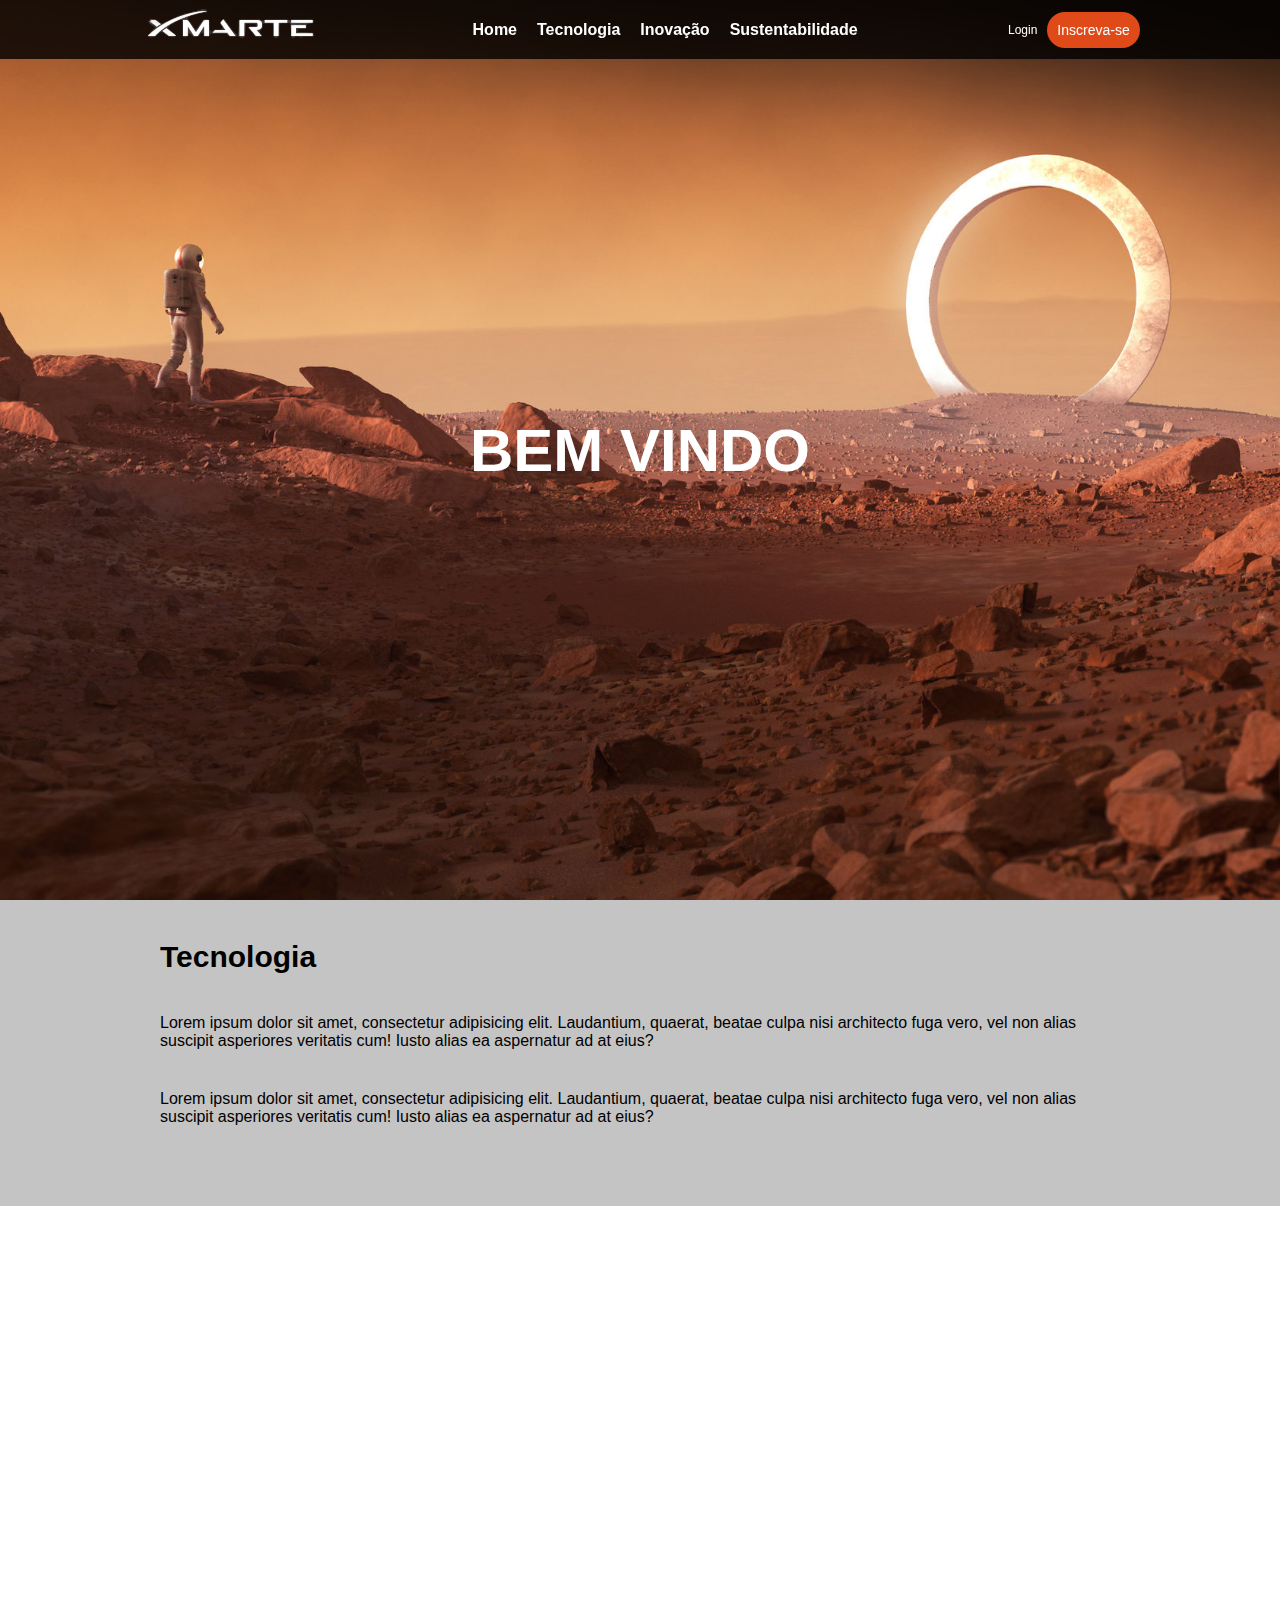
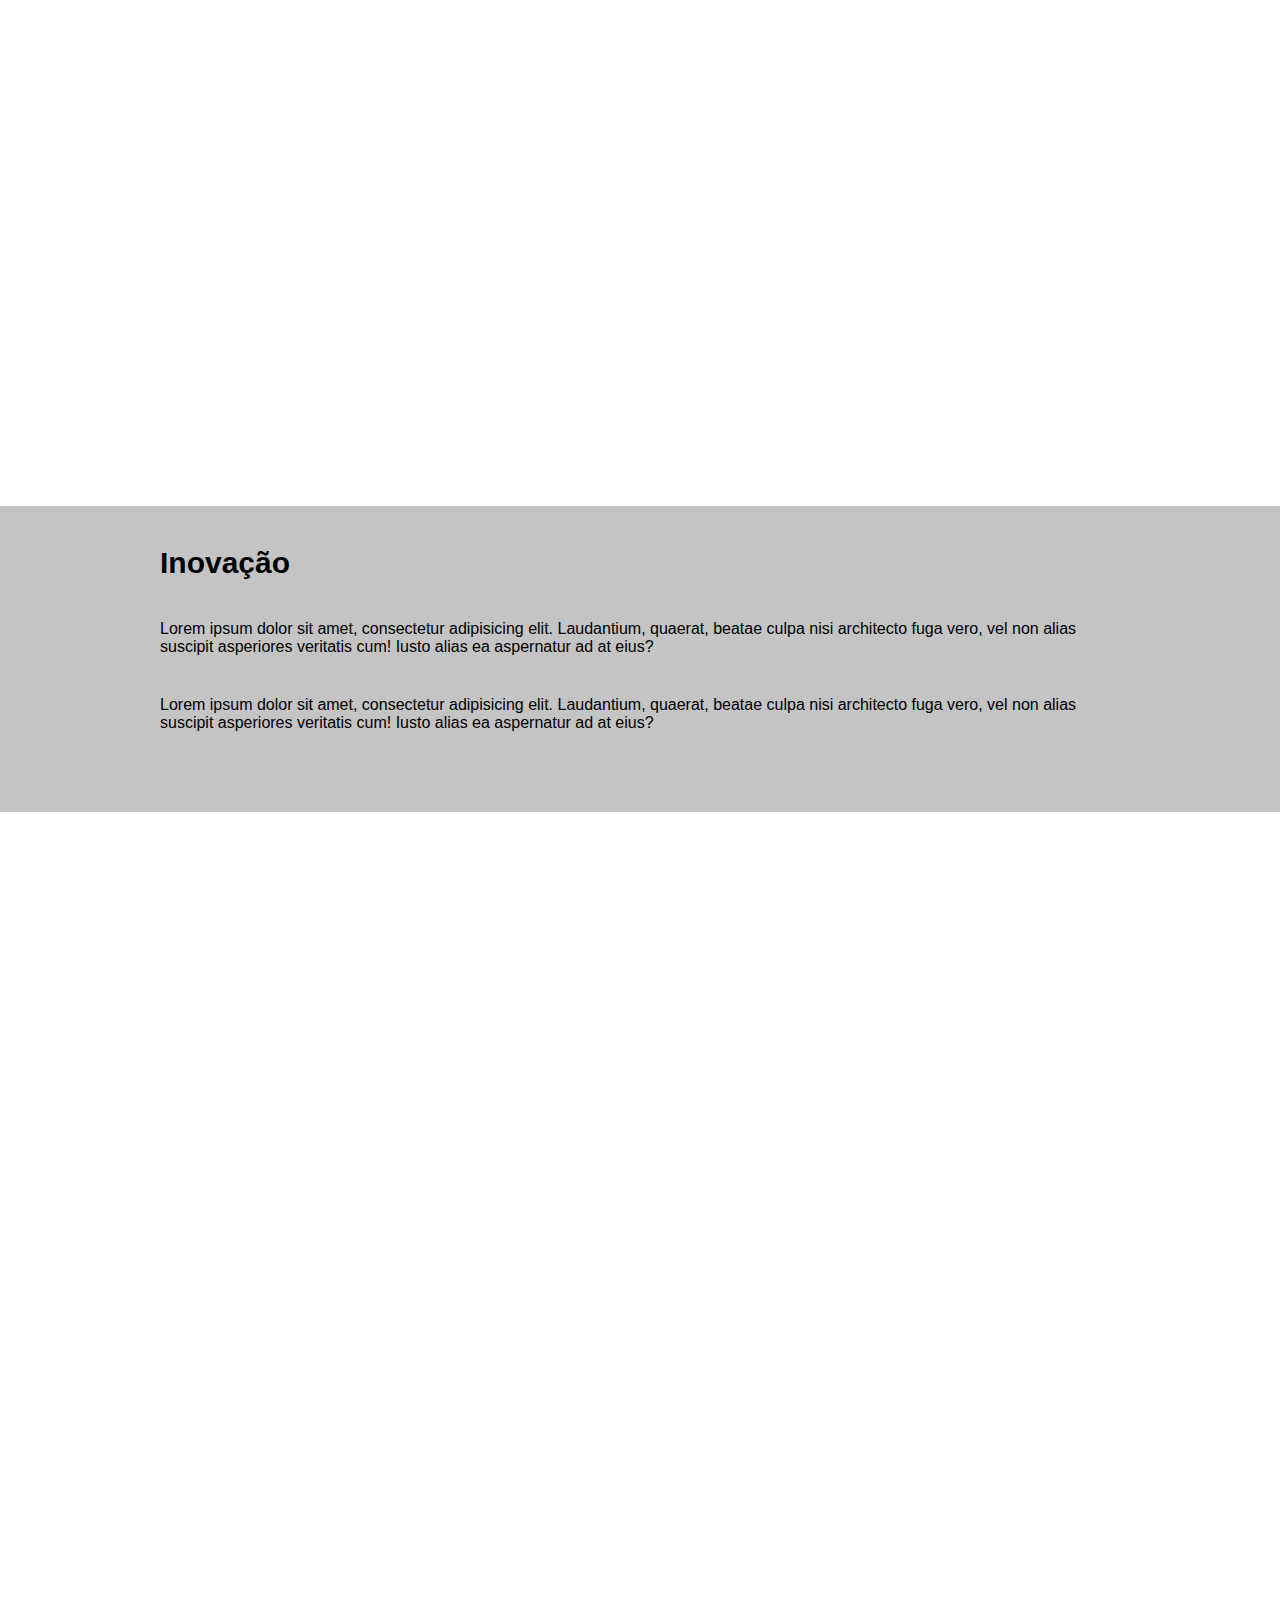
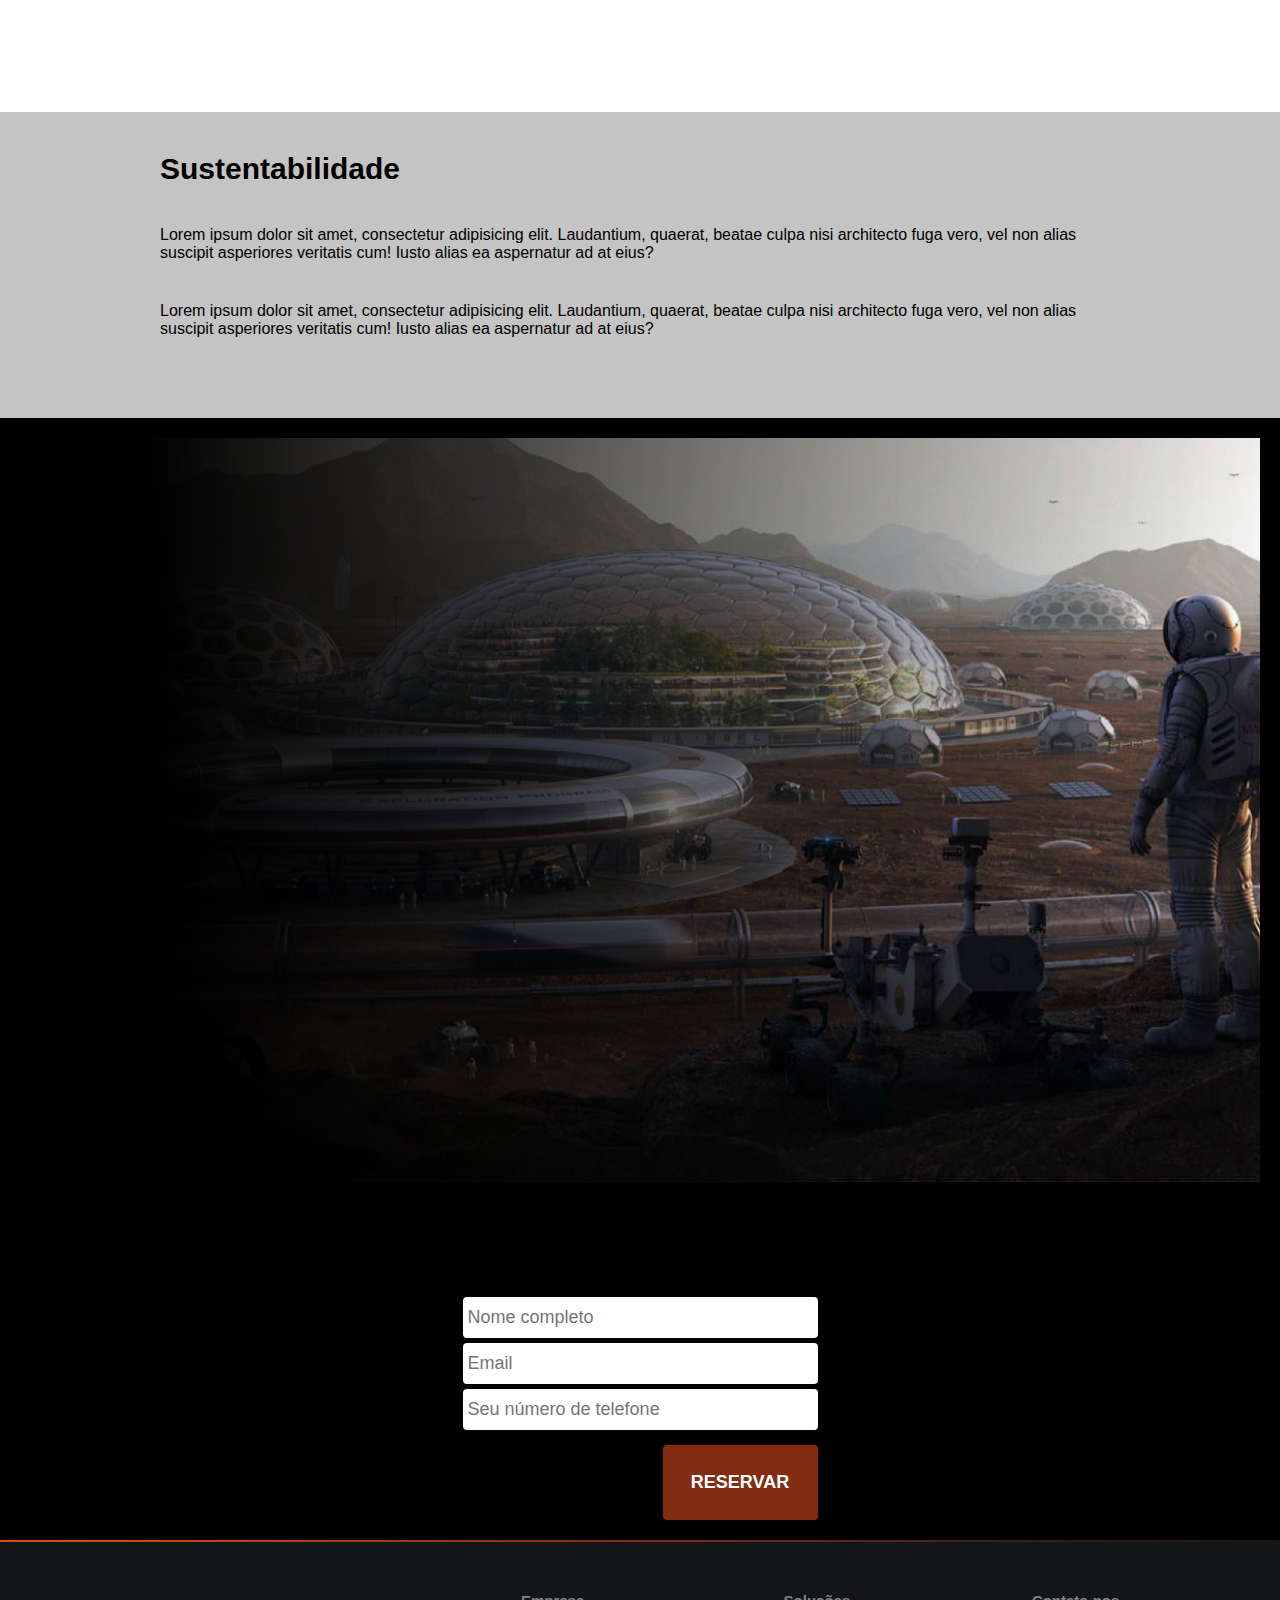
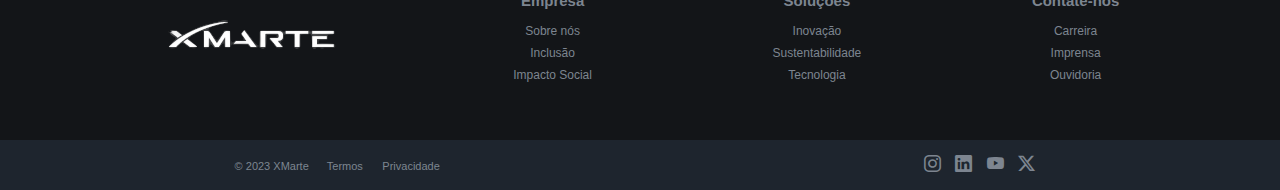
<file: index.html>
<!DOCTYPE html>
<html lang="pt-br">
<head>
    <meta charset="UTF-8">
    <meta name="viewport" content="width=device-width, initial-scale=1.0">
    <title>X Marte | Home</title>


    <link rel="stylesheet" href="https://cdnjs.cloudflare.com/ajax/libs/font-awesome/6.4.2/css/all.min.css" integrity="sha512-z3gLpd7yknf1YoNbCzqRKc4qyor8gaKU1qmn+CShxbuBusANI9QpRohGBreCFkKxLhei6S9CQXFEbbKuqLg0DA==" crossorigin="anonymous" referrerpolicy="no-referrer" />


    <link rel="stylesheet" href="styles.css">
    <link rel="stylesheet" href="css/style_back_to_top.css">
    <link rel="stylesheet" href="css/style_footer.css">
    <link rel="stylesheet" href="css/style_form.css">
    <link rel="stylesheet" href="css/style_whats.css">
    <link rel="stylesheet" href="css/sign_modal.css">

    <link rel="stylesheet" href="https://cdn.jsdelivr.net/npm/bootstrap-icons@1.11.1/font/bootstrap-icons.css">


    
</head>

<body>
    <nav id="content_nav" class="navbar">

        <div class="logo">
            <a href="index.html"><img src="img/logo.png"></a>
        </div>

        <div class="menu-toggle">
            <input type="checkbox" />
            <span></span>
            <span></span>
            <span></span>
        </div>

        <div>
            <ul class="nav-links">
                <li><a href=" class="selected">Home</a></li>
                <li><a href="">Tecnologia</a></li>
                <li><a href="">Inovação</a></li>
                <li><a href="">Sustentabilidade</a></li>
            </ul>
        </div>
        

        <div id="sign_nav">

            <div onclick="openModal()" class="sign_in">
                <p>Login</p>
            </div>
            
            <div onclick="openModal()" class="sign_up">
                <p>Inscreva-se</p>
            </div>

        </div>

    </nav>
  
    <div clsas="wrapper" id="topo">
      <main>

          <section class="module parallax parallax-1">
              <h1>Bem Vindo</h1>
          </section>

          <section class="module content">
              <div class="container">
                  <h2>Tecnologia</h2>
                  <p>Lorem ipsum dolor sit amet, consectetur adipisicing elit. Laudantium, quaerat, beatae culpa nisi architecto fuga vero, vel non alias suscipit asperiores veritatis cum! Iusto alias ea aspernatur ad at eius?</p>
                  <p>Lorem ipsum dolor sit amet, consectetur adipisicing elit. Laudantium, quaerat, beatae culpa nisi architecto fuga vero, vel non alias suscipit asperiores veritatis cum! Iusto alias ea aspernatur ad at eius?</p>    
              </div>
          </section>

          <section class="module parallax parallax-2">
              <h1>qualquer texto aqui...</h1>
          </section>

          <section class="module content">
              <div class="container">
                  <h2>Inovação</h2>
                  <p>Lorem ipsum dolor sit amet, consectetur adipisicing elit. Laudantium, quaerat, beatae culpa nisi architecto fuga vero, vel non alias suscipit asperiores veritatis cum! Iusto alias ea aspernatur ad at eius?</p>
                  <p>Lorem ipsum dolor sit amet, consectetur adipisicing elit. Laudantium, quaerat, beatae culpa nisi architecto fuga vero, vel non alias suscipit asperiores veritatis cum! Iusto alias ea aspernatur ad at eius?</p>
              </div>
          </section>

          <section class="module parallax parallax-3">
              <h1>outro texto aqui</h1>
          </section>
          <section class="module content">
              <div class="container">
                  <h2>Sustentabilidade</h2>
                  <p>Lorem ipsum dolor sit amet, consectetur adipisicing elit. Laudantium, quaerat, beatae culpa nisi architecto fuga vero, vel non alias suscipit asperiores veritatis cum! Iusto alias ea aspernatur ad at eius?</p>
                  <p>Lorem ipsum dolor sit amet, consectetur adipisicing elit. Laudantium, quaerat, beatae culpa nisi architecto fuga vero, vel non alias suscipit asperiores veritatis cum! Iusto alias ea aspernatur ad at eius?</p>
              </div>
          </section>
      </main>

  </div>
    

  <section id="form">

    <img src="img/marte_footer.jpg" alt="">

    <div id="title_form">
        <h2>FAÇA SUA RESERVA <br>E GARANTA O<br> SEU LOTE AGORA!</h2>
    </div>

    <div id="data_form">
        <input type="text" placeholder="Nome completo">
        <input type="email" name="" placeholder="Email">
        <input type="text" placeholder="Seu número de telefone">
    </div>

    

    
    <div id="button">
        <button type="submit" class="button_form">
            <span>RESERVAR</span>
        </button>
    </div>    
   
</section>


<footer>
        <div id="content_footer">
               
            <div id="img_footer">
                <img src="img/logo.png" alt="">
            </div>
            
            <div id="link_footer">
                <h2>Empresa</h2>
                <ul>
                    <a href="">Sobre nós</a>
                    <a href="">Inclusão</a>
                    <a href="">Impacto Social</a>
                </ul>
            </div>

            <div id="link_footer">
                <h2>Soluções</h2>
                <ul>
                    <a href="">Inovação</a>
                    <a href="">Sustentabilidade</a>
                    <a href="">Tecnologia</a>
                </ul>
            </div>

            <div id="link_footer">
                <h2>Contate-nos</h2>
                <ul>
                    <a href="">Carreira</a>
                    <a href="">Imprensa</a>
                    <a href="">Ouvidoria</a>
                </ul>
            </div>
            
        </div>

        <div id="subtitle">

            <div id="copy">
                <ul>
                   <a href="">© 2023 XMarte </a>
                   <a href="">Termos</a>
                   <a href="">Privacidade</a>
                </ul>
            </div>  

            <div id="icons_footer"> 
                <a href=""><i class="bi bi-instagram" class="icons"></i></a>
                <a href=""><i class="bi bi-linkedin" class="icons"></i></a>
                <a href=""><i class="bi bi-youtube" class="icons"></i></a>   
                <a href=""><i class="bi bi-twitter-x"></i></a>
                <a href=""></a>
                <a href=""></a>
            </div>  

        </div>
                    
    </footer>

    <div id="modal-container" class="modal-container">
        <div class="modal">
            <button class="fechar" id="fechar">X</button>
            <div id="sign_">
                <h1>Login</h1>
                <input type="text" name="" id="">
                <input type="password" name="" id="">
                <a href="">Esqueceu sua senha?</a>
                <button type="submit" id="button_sign_in"> <span>LOGIN</span></button>
            </div>
            <div id="hello">
                <h1>Hello, World!</h1>
                <p>Junte-se a nós em uma nova aventura</p>
                <button type="submit" id="button_sign_in"> <span>INSCREVER-SE</span></button>


            </div>
            
            
        </div>
    </div>


   <script src="js/sign_modal.js"></script>

 
<script src="js/legenda-voltar-topo.js"></script>


<script type="module" src="script.js"></script>
   
</body>
</html>
</file>
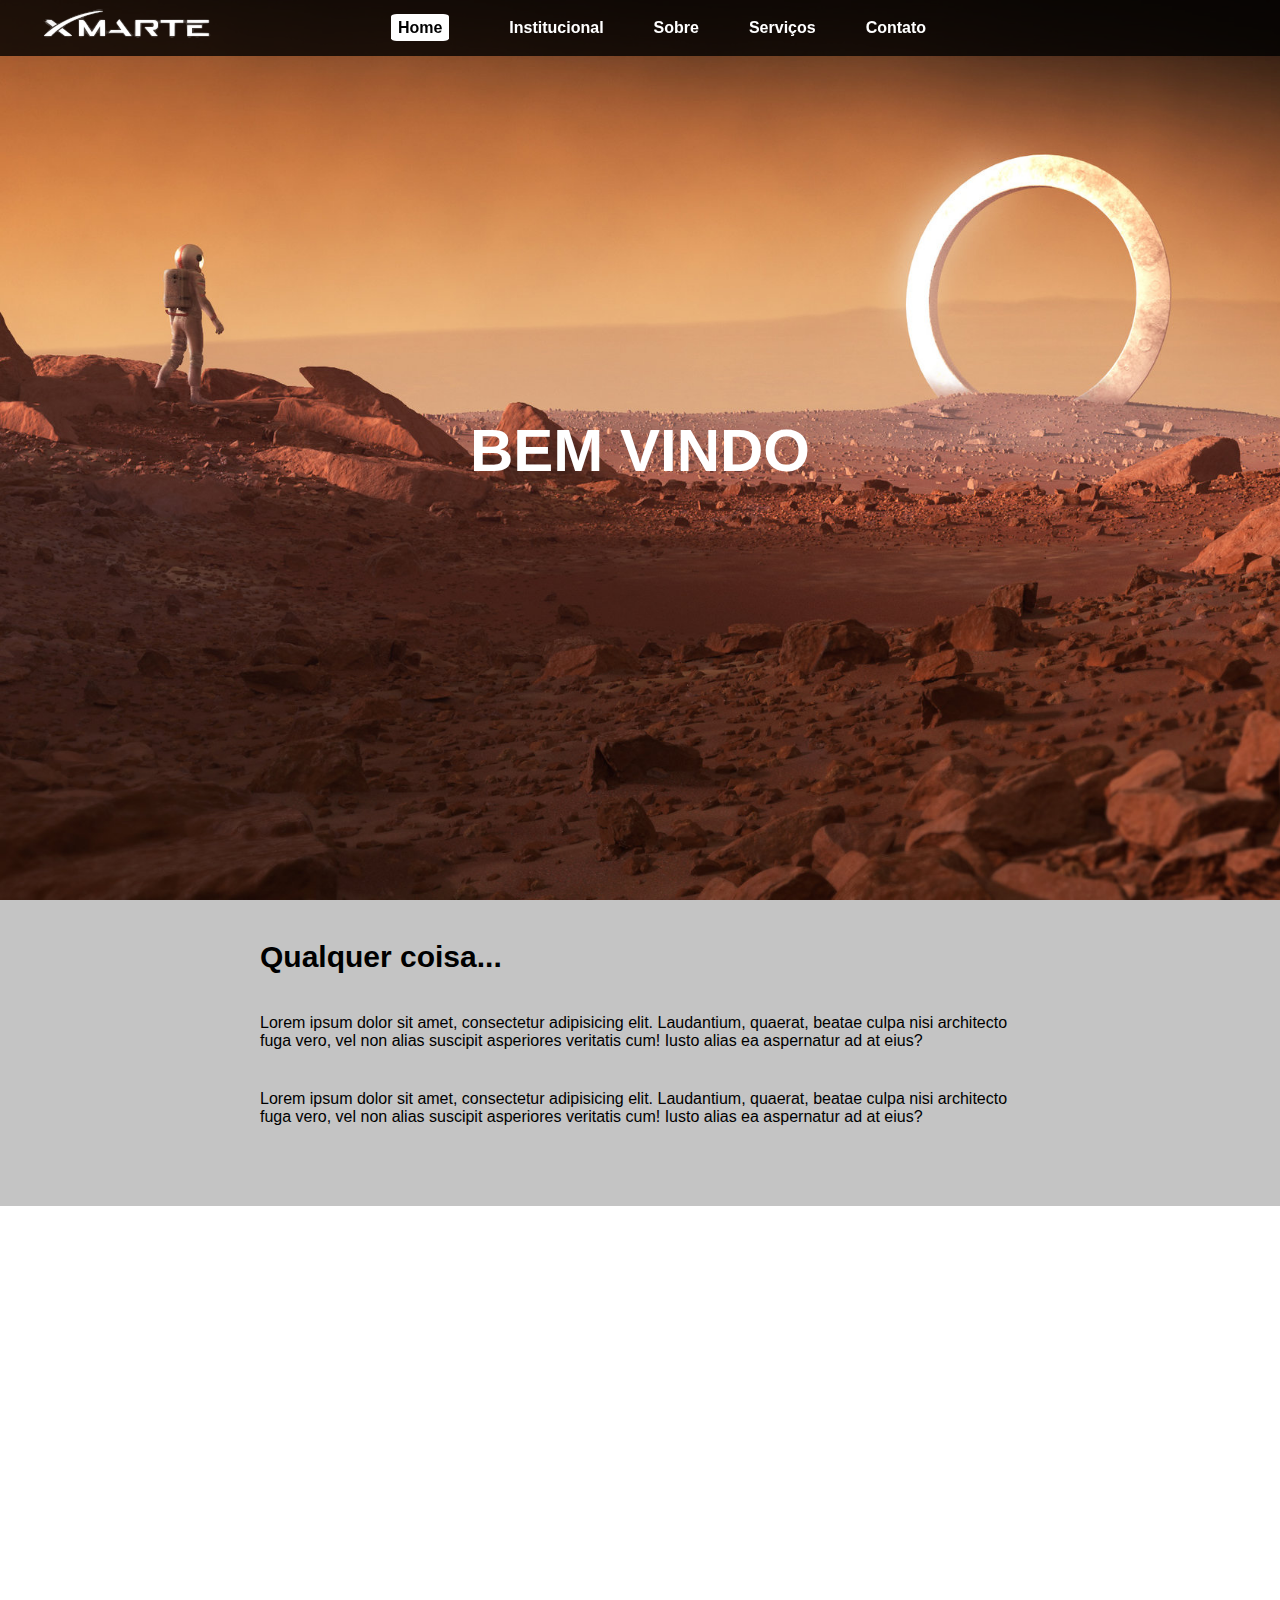
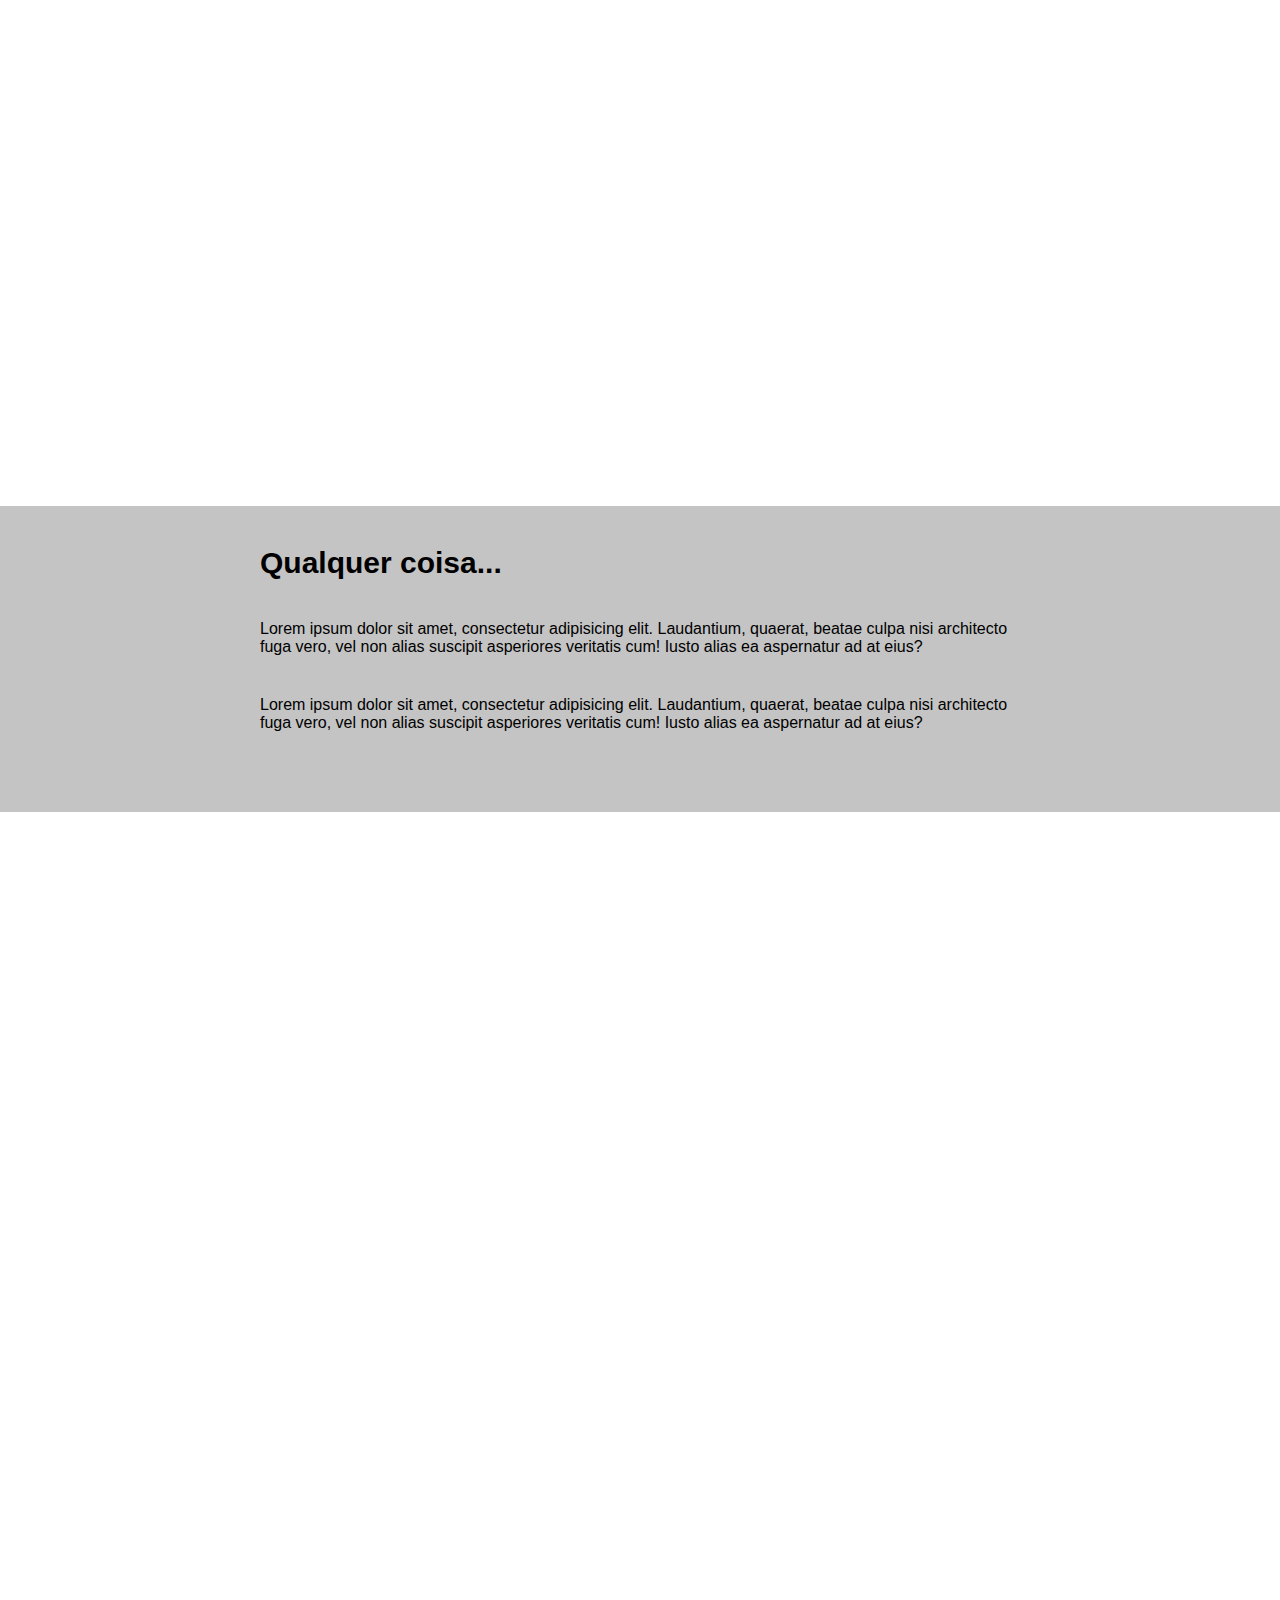
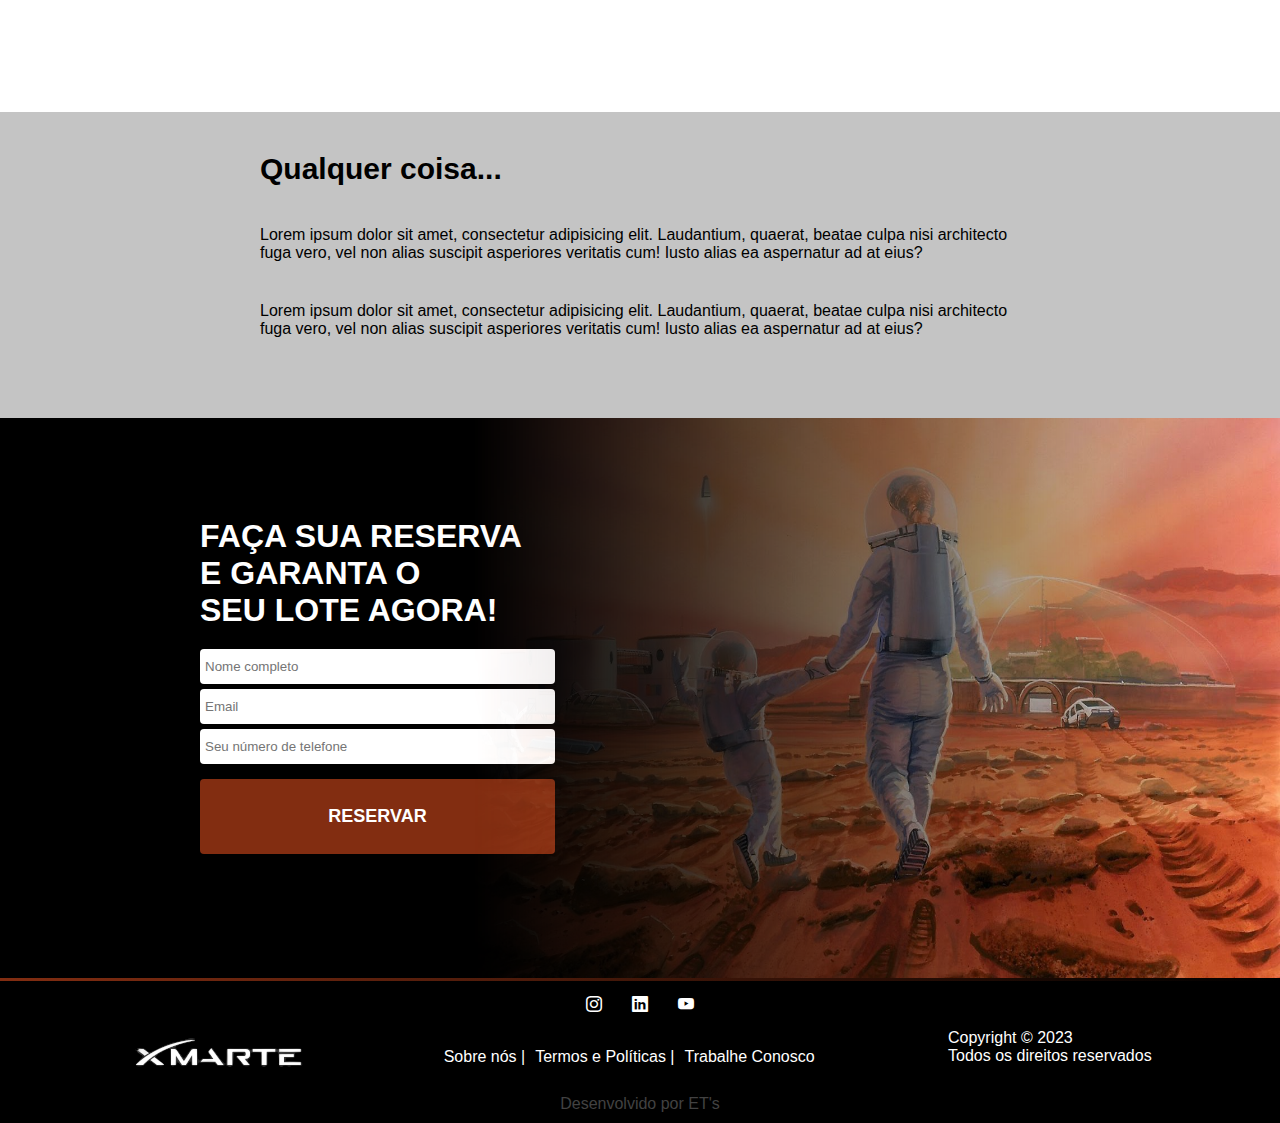
<file: proceed/index.html>
<!DOCTYPE html>
<html lang="pt-br">
<head>
    <meta charset="UTF-8">
    <meta name="viewport" content="width=device-width, initial-scale=1.0">
    <title>X Marte | Home</title>


    <link rel="stylesheet" href="https://cdnjs.cloudflare.com/ajax/libs/font-awesome/6.4.2/css/all.min.css" integrity="sha512-z3gLpd7yknf1YoNbCzqRKc4qyor8gaKU1qmn+CShxbuBusANI9QpRohGBreCFkKxLhei6S9CQXFEbbKuqLg0DA==" crossorigin="anonymous" referrerpolicy="no-referrer" />


    <link rel="stylesheet" href="styles.css">
    <link rel="stylesheet" href="css/style_back_to_top.css">
    <link rel="stylesheet" href="css/style_footer.css">
    <link rel="stylesheet" href="css/style_form.css">
    <link rel="stylesheet" href="css/style_whats.css">

    <link rel="stylesheet" href="https://cdn.jsdelivr.net/npm/bootstrap-icons@1.11.1/font/bootstrap-icons.css">


    
</head>

<body>
    <nav class="navbar" class="#">
          <div class="logo">
            <a href="index.html"><img src="img/logo.png"></a>
          </div>
            <ul class="nav-links">
                <li><a href="index.html" class="selected">Home</a></li>
                <li><a href="institucional.html">Institucional</a></li>
                <li><a href="sobre.html">Sobre</a></li>
                <li><a href="servicos.html">Serviços</a></li>
                <li><a href="contato.html">Contato</a></li>
            </ul>
    </nav>
  
    <div clsas="wrapper" id="topo">
      <main>

          <section class="module parallax parallax-1">
              <h1>Bem Vindo</h1>
          </section>

          <section class="module content">
              <div class="container">
                  <h2>Qualquer coisa...</h2>
                  <p>Lorem ipsum dolor sit amet, consectetur adipisicing elit. Laudantium, quaerat, beatae culpa nisi architecto fuga vero, vel non alias suscipit asperiores veritatis cum! Iusto alias ea aspernatur ad at eius?</p>
                  <p>Lorem ipsum dolor sit amet, consectetur adipisicing elit. Laudantium, quaerat, beatae culpa nisi architecto fuga vero, vel non alias suscipit asperiores veritatis cum! Iusto alias ea aspernatur ad at eius?</p>    
              </div>
          </section>

          <section class="module parallax parallax-2">
              <h1>qualquer texto aqui...</h1>
          </section>

          <section class="module content">
              <div class="container">
                  <h2>Qualquer coisa...</h2>
                  <p>Lorem ipsum dolor sit amet, consectetur adipisicing elit. Laudantium, quaerat, beatae culpa nisi architecto fuga vero, vel non alias suscipit asperiores veritatis cum! Iusto alias ea aspernatur ad at eius?</p>
                  <p>Lorem ipsum dolor sit amet, consectetur adipisicing elit. Laudantium, quaerat, beatae culpa nisi architecto fuga vero, vel non alias suscipit asperiores veritatis cum! Iusto alias ea aspernatur ad at eius?</p>
              </div>
          </section>

          <section class="module parallax parallax-3">
              <h1>outro texto aqui</h1>
          </section>
          <section class="module content">
              <div class="container">
                  <h2>Qualquer coisa...</h2>
                  <p>Lorem ipsum dolor sit amet, consectetur adipisicing elit. Laudantium, quaerat, beatae culpa nisi architecto fuga vero, vel non alias suscipit asperiores veritatis cum! Iusto alias ea aspernatur ad at eius?</p>
                  <p>Lorem ipsum dolor sit amet, consectetur adipisicing elit. Laudantium, quaerat, beatae culpa nisi architecto fuga vero, vel non alias suscipit asperiores veritatis cum! Iusto alias ea aspernatur ad at eius?</p>
              </div>
          </section>
      </main>

  </div>
    

  <section id="form">

    <img src="img/marte_footer.jpg" alt="">

    <div id="title_form">
        <h2>FAÇA SUA RESERVA <br>E GARANTA O<br> SEU LOTE AGORA!</h2>
    </div>

    <div id="data_form">
        <input type="text" placeholder="Nome completo">
        <input type="email" name="" placeholder="Email">
        <input type="text" placeholder="Seu número de telefone">
    </div>

    

    
    <div id="button">
        <button type="submit" class="button_form">
            <span> RESERVAR</span>
        </button>
    </div>    
   
</section>


<div id="icons_footer">            
    <i class="bi bi-instagram" class="icons"></i>
    <i class="bi bi-linkedin" class="icons"></i>
    <i class="bi bi-youtube" class="icons"></i>        
</div>      

    <footer>
        <div id="img_footer">
            <img src="img/logo.png" alt="">
        </div>

        <div id="link_footer">                
                <a href="">Sobre nós |</a>
                <a href="">Termos e Políticas |</a>                
                <a href="">Trabalhe Conosco</a>                
        </div>
        
        <div id="copy">
            <ul>
                <li><a href="">Copyright © 2023 <br> Todos os direitos reservados</a></li>
            </ul>
        </div>   
</footer>

<div id="john">
    <a href="">Desenvolvido por ET's</a>
</div>
 
<script src="js/legenda-voltar-topo.js"></script>


<script type="module" src="script.js"></script>
   
</body>
</html>
</file>
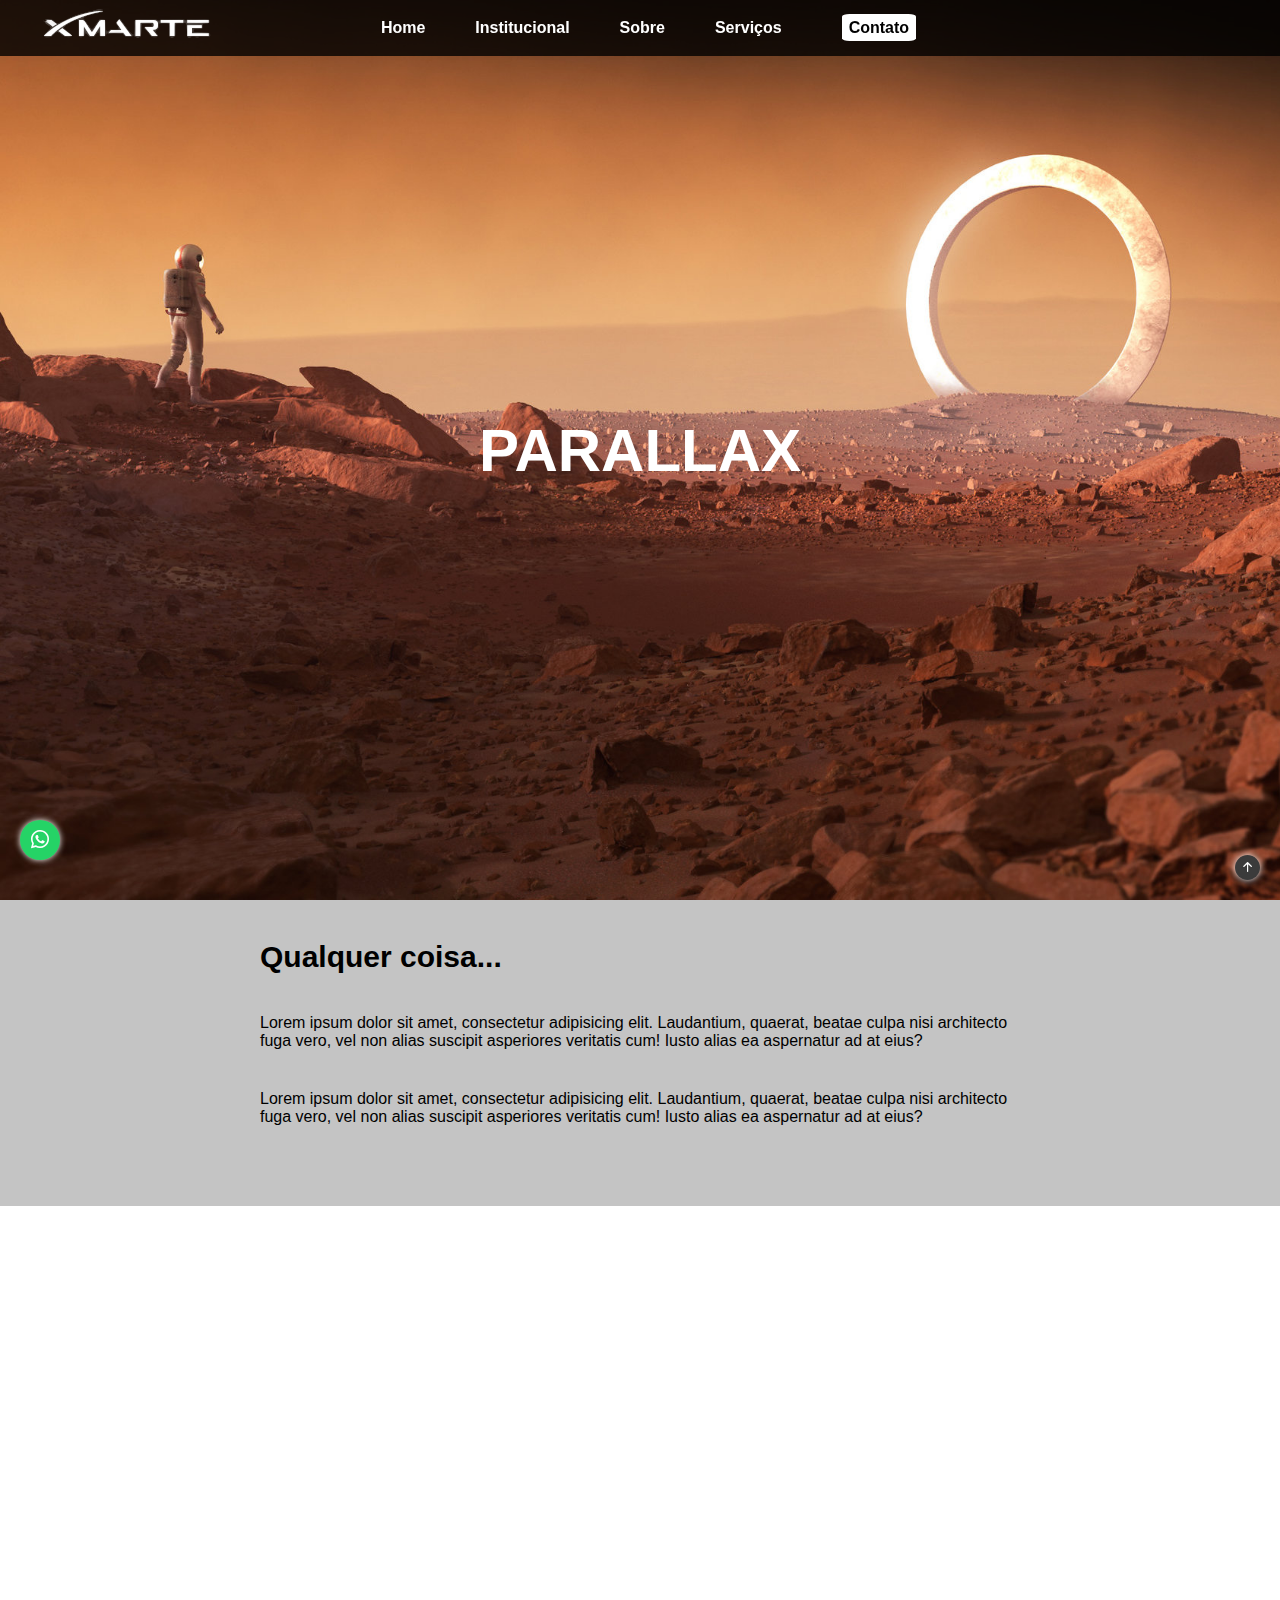
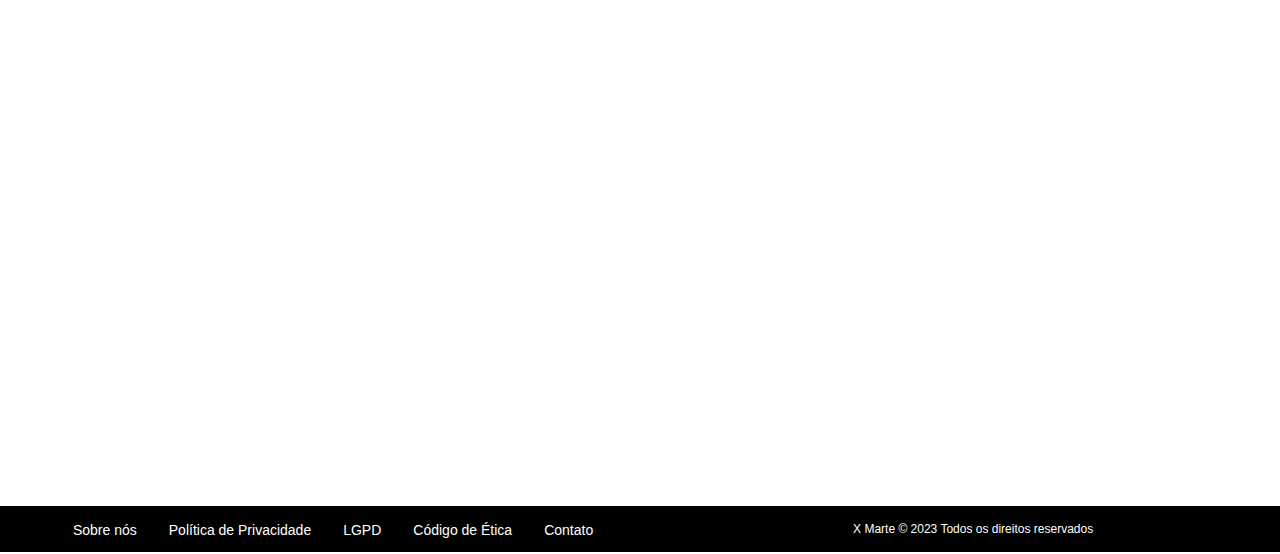
<file: proceed/contato.html>
<!DOCTYPE html>
<html lang="pt-br">
<head>
    <meta charset="UTF-8">
    <meta name="viewport" content="width=device-width, initial-scale=1.0">
    <title>X Marte | contato</title>


    <link rel="stylesheet" href="https://cdnjs.cloudflare.com/ajax/libs/font-awesome/6.4.2/css/all.min.css" integrity="sha512-z3gLpd7yknf1YoNbCzqRKc4qyor8gaKU1qmn+CShxbuBusANI9QpRohGBreCFkKxLhei6S9CQXFEbbKuqLg0DA==" crossorigin="anonymous" referrerpolicy="no-referrer" />


    <link rel="stylesheet" href="styles.css">
    <link rel="stylesheet" href="css/style_back_to_top.css">
    <link rel="stylesheet" href="css/style_footer.css">
    <link rel="stylesheet" href="css/style_whats.css">

    <link rel="stylesheet" href="https://cdn.jsdelivr.net/npm/bootstrap-icons@1.11.1/font/bootstrap-icons.css">


    
</head>

<body>
    <nav class="navbar" class="#">
          <div class="logo">
            <a href="index.html"><img src="img/logo.png"></a>
          </div>
          <ul class="nav-links">
            <li><a href="index.html">Home</a></li>
            <li><a href="institucional.html">Institucional</a></li>
            <li><a href="sobre.html">Sobre</a></li>
            <li><a href="servicos.html">Serviços</a></li>
            <li><a href="contato.html" class="selected">Contato</a></li>
        </ul>
    </nav>
  
    <div class="wrapper" id="topo">
      <main>

          <section class="module parallax parallax-1">
              <h1>Parallax</h1>
          </section>

          <section class="module content">
              <div class="container">
                  <h2>Qualquer coisa...</h2>
                  <p>Lorem ipsum dolor sit amet, consectetur adipisicing elit. Laudantium, quaerat, beatae culpa nisi architecto fuga vero, vel non alias suscipit asperiores veritatis cum! Iusto alias ea aspernatur ad at eius?</p>
                  <p>Lorem ipsum dolor sit amet, consectetur adipisicing elit. Laudantium, quaerat, beatae culpa nisi architecto fuga vero, vel non alias suscipit asperiores veritatis cum! Iusto alias ea aspernatur ad at eius?</p>    
              </div>
          </section>

          <section class="module parallax parallax-2">
              <h1>qualquer texto aqui...</h1>
          </section>
      </main>

  </div>
    

  <footer class="footer">
    <div id="footer_content">
        <ul class="footer-list">                
            <li>
                <a href="#" class="footer-link">Sobre nós</a>
            </li>
            <li>
                <a href="politica_de_privacidade.html" class="footer-link">Política de Privacidade</a>
            </li>
            <li>
              <a href="#" class="footer-link">LGPD</a>
            </li>
            <li>
              <a href="#" class="footer-link">Código de Ética</a>
            </li>
            <li>
                <a href="#" class="footer-link">Contato</a>
            </li>
        </ul>              
    </div>

    <div id="footer_contacts">
      <div id="footer_social_media">
        <a href="#" class="footer-link" id="instagram"><i class="fa-brands fa-instagram"></i></a>

        <a href="#" class="footer-link" id="linkedin"><i class="fa-brands fa-linkedin-in"></i></a>

        <a href="#" class="footer-link" id="youtube"><i class="fa-brands fa-youtube"></i></a>        
      </div>
    </div>
    

    <div id="footer-copywhite">
        X Marte
        &#169
        2023
        Todos os direitos reservados
    </div>


    <div data-anima="scroll">
      <a href="#topo">
        <div class="topo">
          <i class="bi bi-arrow-up-short" style="font-size: 20px; background-color: rgb(59, 59, 59);  border-radius: 50px;"></i>         
        </div>            
      </a>   
    </div>  
    
    <div>
      <a href="#">
        <div class="whats">
          <i class="bi bi-whatsapp" style="font-size: 18px; background-color: rgb(37 211 102);"></i>
        </div>           
      </a>
    </div>
    




</footer>
 
<script src="js/legenda-voltar-topo.js"></script>


<script type="module" src="script.js"></script>
   
</body>
</html>
</file>
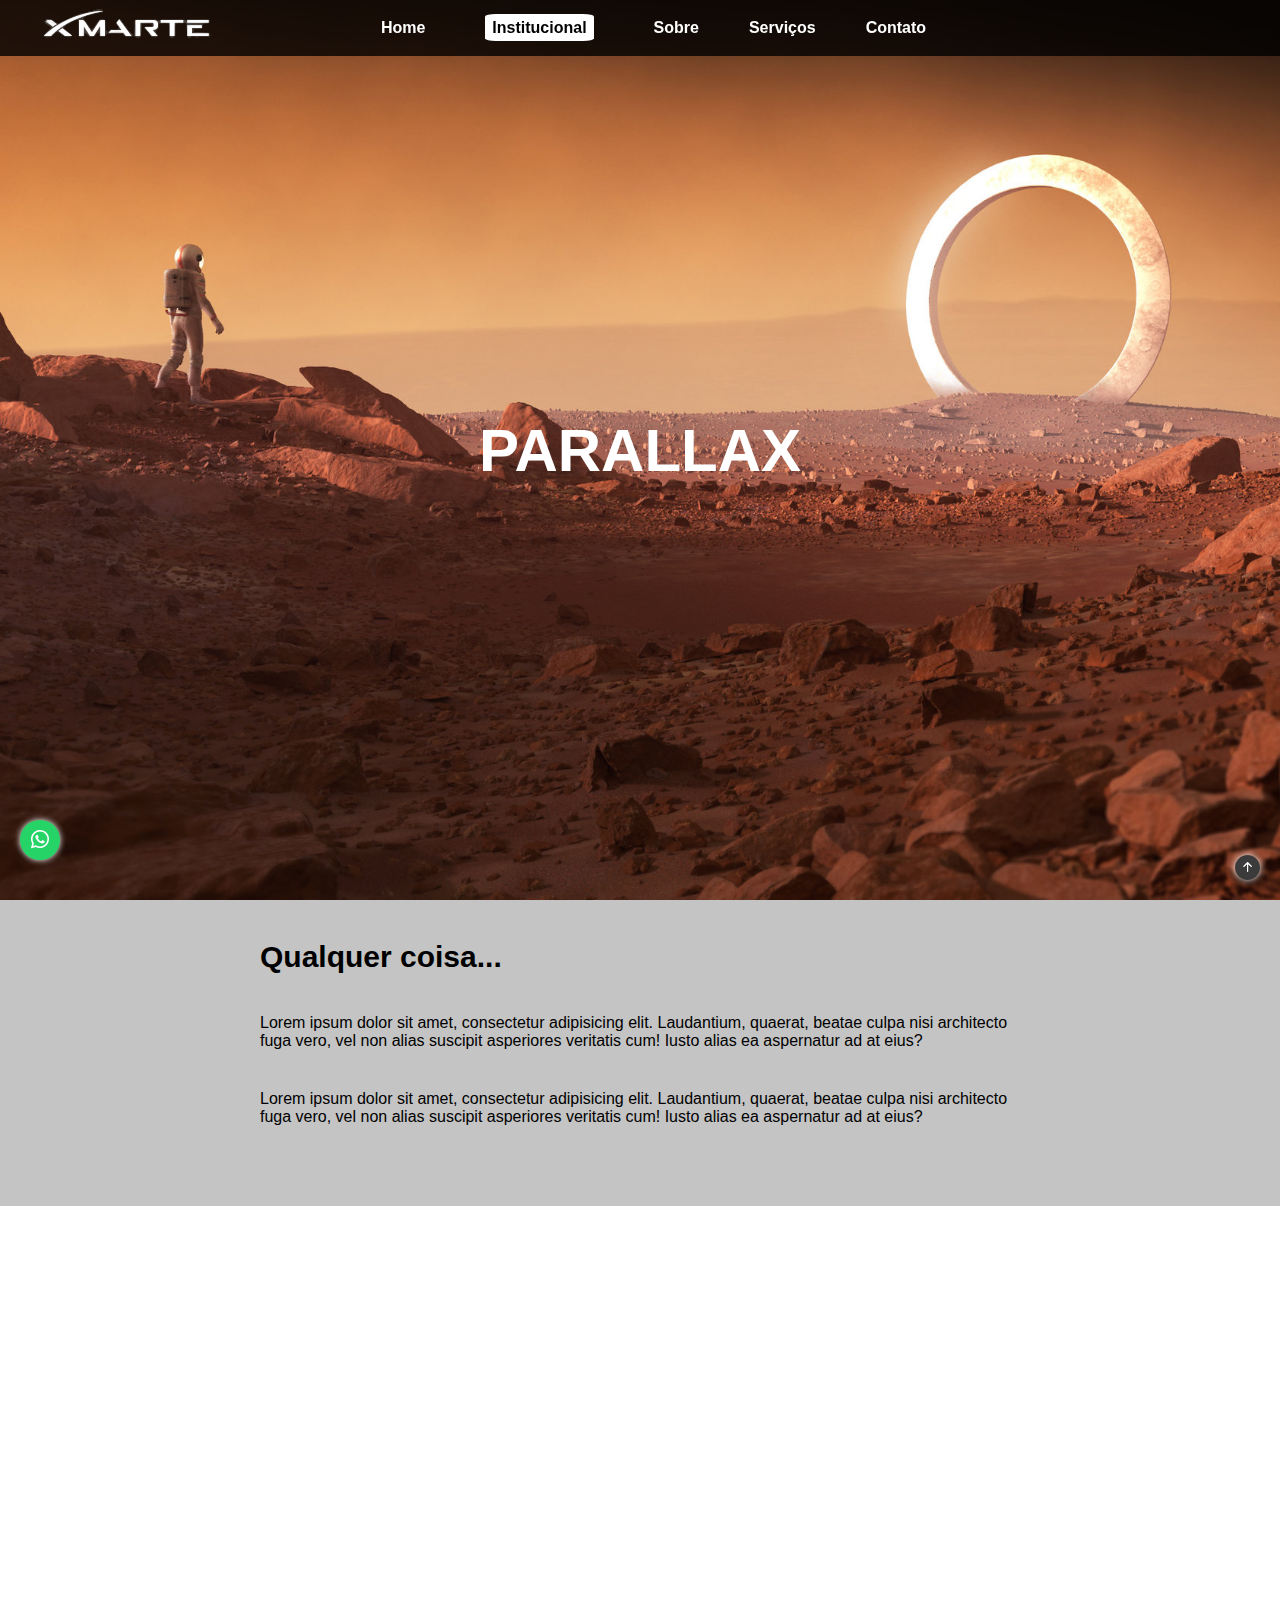
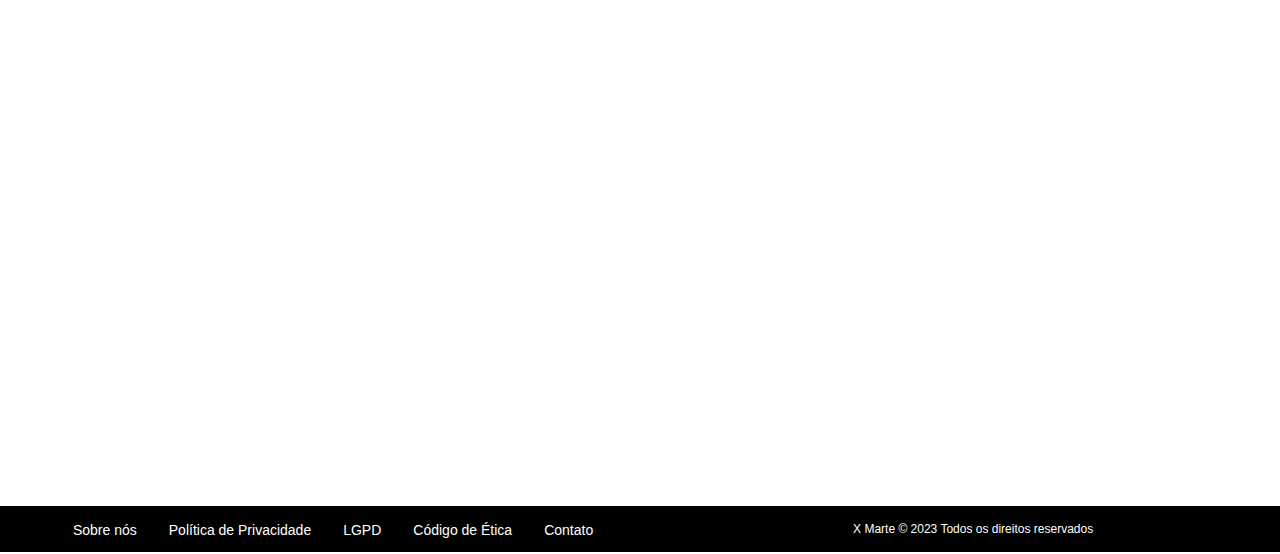
<file: proceed/institucional.html>
<!DOCTYPE html>
<html lang="pt-br">
<head>
    <meta charset="UTF-8">
    <meta name="viewport" content="width=device-width, initial-scale=1.0">
    <title>X Marte | Institucional</title>


    <link rel="stylesheet" href="https://cdnjs.cloudflare.com/ajax/libs/font-awesome/6.4.2/css/all.min.css" integrity="sha512-z3gLpd7yknf1YoNbCzqRKc4qyor8gaKU1qmn+CShxbuBusANI9QpRohGBreCFkKxLhei6S9CQXFEbbKuqLg0DA==" crossorigin="anonymous" referrerpolicy="no-referrer" />


    <link rel="stylesheet" href="styles.css">
    <link rel="stylesheet" href="css/style_back_to_top.css">
    <link rel="stylesheet" href="css/style_footer.css">
    <link rel="stylesheet" href="css/style_whats.css">

    <link rel="stylesheet" href="https://cdn.jsdelivr.net/npm/bootstrap-icons@1.11.1/font/bootstrap-icons.css">


    
</head>

<body>
    <nav class="navbar" class="#">
          <div class="logo">
            <a href="index.html"><img src="img/logo.png"></a>
          </div>
          <ul class="nav-links">
            <li><a href="index.html">Home</a></li>
            <li><a href="institucional.html" class="selected">Institucional</a></li>
            <li><a href="sobre.html">Sobre</a></li>
            <li><a href="servicos.html">Serviços</a></li>
            <li><a href="contato.html">Contato</a></li>
        </ul>
    </nav>
  
    <div class="wrapper" id="topo">
      <main>

          <section class="module parallax parallax-1">
              <h1>Parallax</h1>
          </section>

          <section class="module content">
              <div class="container">
                  <h2>Qualquer coisa...</h2>
                  <p>Lorem ipsum dolor sit amet, consectetur adipisicing elit. Laudantium, quaerat, beatae culpa nisi architecto fuga vero, vel non alias suscipit asperiores veritatis cum! Iusto alias ea aspernatur ad at eius?</p>
                  <p>Lorem ipsum dolor sit amet, consectetur adipisicing elit. Laudantium, quaerat, beatae culpa nisi architecto fuga vero, vel non alias suscipit asperiores veritatis cum! Iusto alias ea aspernatur ad at eius?</p>    
              </div>
          </section>

          <section class="module parallax parallax-2">
              <h1>qualquer texto aqui...</h1>
          </section>
      </main>

  </div>
    

  <footer class="footer">
    <div id="footer_content">
        <ul class="footer-list">                
            <li>
                <a href="#" class="footer-link">Sobre nós</a>
            </li>
            <li>
                <a href="politica_de_privacidade.html" class="footer-link">Política de Privacidade</a>
            </li>
            <li>
              <a href="#" class="footer-link">LGPD</a>
            </li>
            <li>
              <a href="#" class="footer-link">Código de Ética</a>
            </li>
            <li>
                <a href="#" class="footer-link">Contato</a>
            </li>
        </ul>              
    </div>

    <div id="footer_contacts">
      <div id="footer_social_media">
        <a href="#" class="footer-link" id="instagram"><i class="fa-brands fa-instagram"></i></a>

        <a href="#" class="footer-link" id="linkedin"><i class="fa-brands fa-linkedin-in"></i></a>

        <a href="#" class="footer-link" id="youtube"><i class="fa-brands fa-youtube"></i></a>        
      </div>
    </div>
    

    <div id="footer-copywhite">
        X Marte
        &#169
        2023
        Todos os direitos reservados
    </div>


    <div data-anima="scroll">
      <a href="#topo">
        <div class="topo">
          <i class="bi bi-arrow-up-short" style="font-size: 20px; background-color: rgb(59, 59, 59);  border-radius: 50px;"></i>         
        </div>            
      </a>   
    </div>  
    
    <div>
      <a href="#">
        <div class="whats">
          <i class="bi bi-whatsapp" style="font-size: 18px; background-color: rgb(37 211 102);"></i>
        </div>           
      </a>
    </div>
    




</footer>
 
<script src="js/legenda-voltar-topo.js"></script>


<script type="module" src="script.js"></script>
   
</body>
</html>
</file>
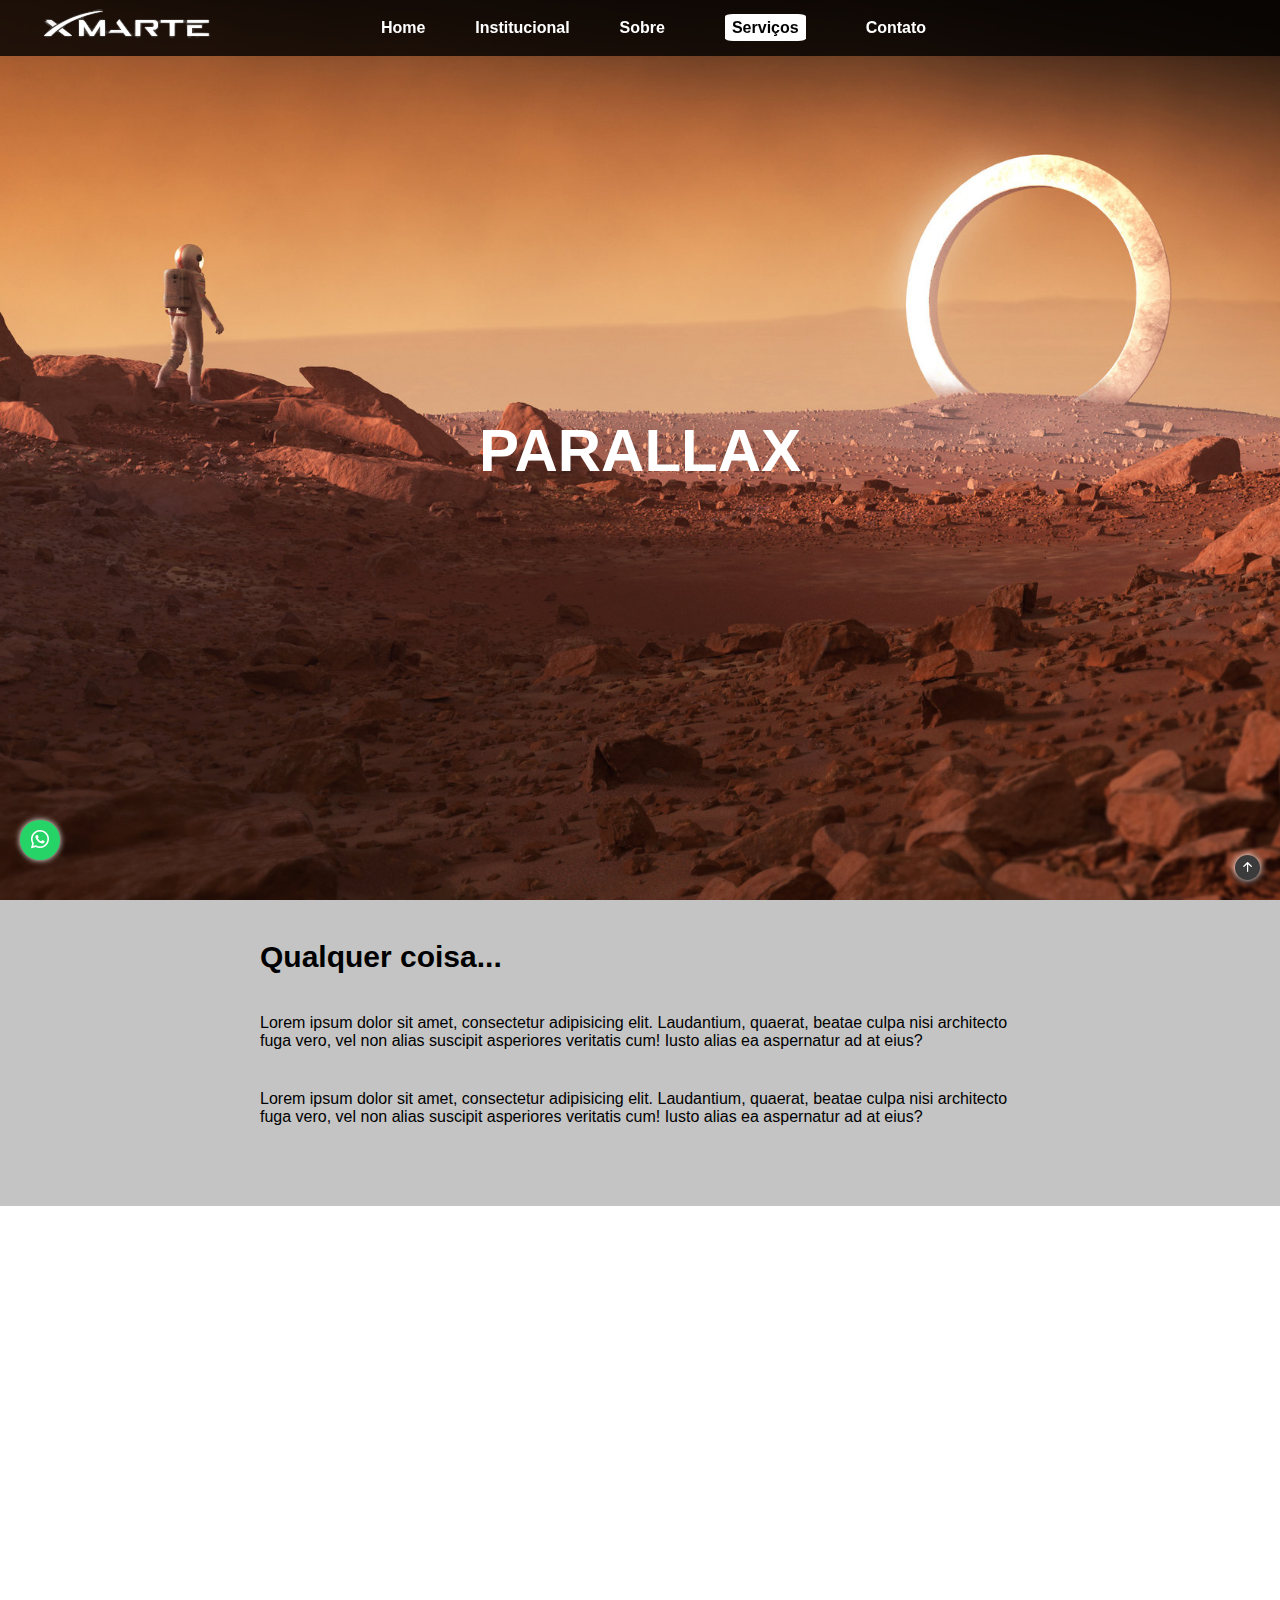
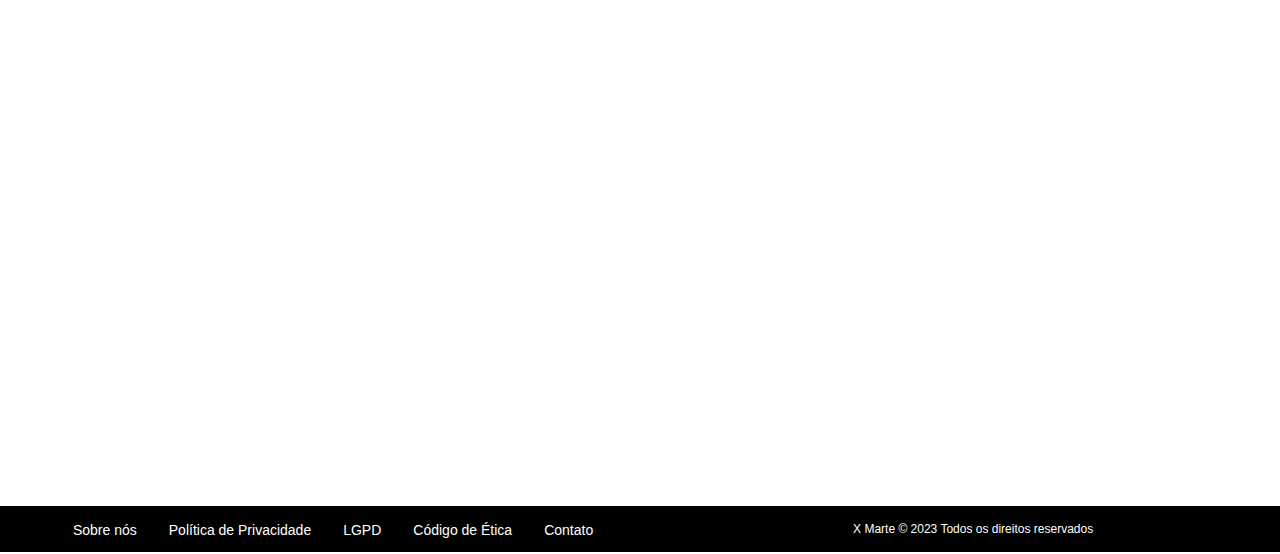
<file: proceed/servicos.html>
<!DOCTYPE html>
<html lang="pt-br">
<head>
    <meta charset="UTF-8">
    <meta name="viewport" content="width=device-width, initial-scale=1.0">
    <title>X Marte | serviços</title>


    <link rel="stylesheet" href="https://cdnjs.cloudflare.com/ajax/libs/font-awesome/6.4.2/css/all.min.css" integrity="sha512-z3gLpd7yknf1YoNbCzqRKc4qyor8gaKU1qmn+CShxbuBusANI9QpRohGBreCFkKxLhei6S9CQXFEbbKuqLg0DA==" crossorigin="anonymous" referrerpolicy="no-referrer" />


    <link rel="stylesheet" href="styles.css">
    <link rel="stylesheet" href="css/style_back_to_top.css">
    <link rel="stylesheet" href="css/style_footer.css">
    <link rel="stylesheet" href="css/style_whats.css">

    <link rel="stylesheet" href="https://cdn.jsdelivr.net/npm/bootstrap-icons@1.11.1/font/bootstrap-icons.css">


    
</head>

<body>
    <nav class="navbar" class="#">
          <div class="logo">
            <a href="index.html"><img src="img/logo.png"></a>
          </div>
          <ul class="nav-links">
            <li><a href="index.html">Home</a></li>
            <li><a href="institucional.html">Institucional</a></li>
            <li><a href="sobre.html">Sobre</a></li>
            <li><a href="servicos.html" class="selected">Serviços</a></li>
            <li><a href="contato.html">Contato</a></li>
        </ul>
    </nav>
  
    <div class="wrapper" id="topo">
      <main>

          <section class="module parallax parallax-1">
              <h1>Parallax</h1>
          </section>

          <section class="module content">
              <div class="container">
                  <h2>Qualquer coisa...</h2>
                  <p>Lorem ipsum dolor sit amet, consectetur adipisicing elit. Laudantium, quaerat, beatae culpa nisi architecto fuga vero, vel non alias suscipit asperiores veritatis cum! Iusto alias ea aspernatur ad at eius?</p>
                  <p>Lorem ipsum dolor sit amet, consectetur adipisicing elit. Laudantium, quaerat, beatae culpa nisi architecto fuga vero, vel non alias suscipit asperiores veritatis cum! Iusto alias ea aspernatur ad at eius?</p>    
              </div>
          </section>

          <section class="module parallax parallax-2">
              <h1>qualquer texto aqui...</h1>
          </section>
      </main>

  </div>
    

  <footer class="footer">
    <div id="footer_content">
        <ul class="footer-list">                
            <li>
                <a href="#" class="footer-link">Sobre nós</a>
            </li>
            <li>
                <a href="politica_de_privacidade.html" class="footer-link">Política de Privacidade</a>
            </li>
            <li>
              <a href="#" class="footer-link">LGPD</a>
            </li>
            <li>
              <a href="#" class="footer-link">Código de Ética</a>
            </li>
            <li>
                <a href="#" class="footer-link">Contato</a>
            </li>
        </ul>              
    </div>

    <div id="footer_contacts">
      <div id="footer_social_media">
        <a href="#" class="footer-link" id="instagram"><i class="fa-brands fa-instagram"></i></a>

        <a href="#" class="footer-link" id="linkedin"><i class="fa-brands fa-linkedin-in"></i></a>

        <a href="#" class="footer-link" id="youtube"><i class="fa-brands fa-youtube"></i></a>        
      </div>
    </div>
    

    <div id="footer-copywhite">
        X Marte
        &#169
        2023
        Todos os direitos reservados
    </div>


    <div data-anima="scroll">
      <a href="#topo">
        <div class="topo">
          <i class="bi bi-arrow-up-short" style="font-size: 20px; background-color: rgb(59, 59, 59);  border-radius: 50px;"></i>         
        </div>            
      </a>   
    </div>  
    
    <div>
      <a href="#">
        <div class="whats">
          <i class="bi bi-whatsapp" style="font-size: 18px; background-color: rgb(37 211 102);"></i>
        </div>           
      </a>
    </div>
    




</footer>
 
<script src="js/legenda-voltar-topo.js"></script>


<script type="module" src="script.js"></script>
   
</body>
</html>
</file>
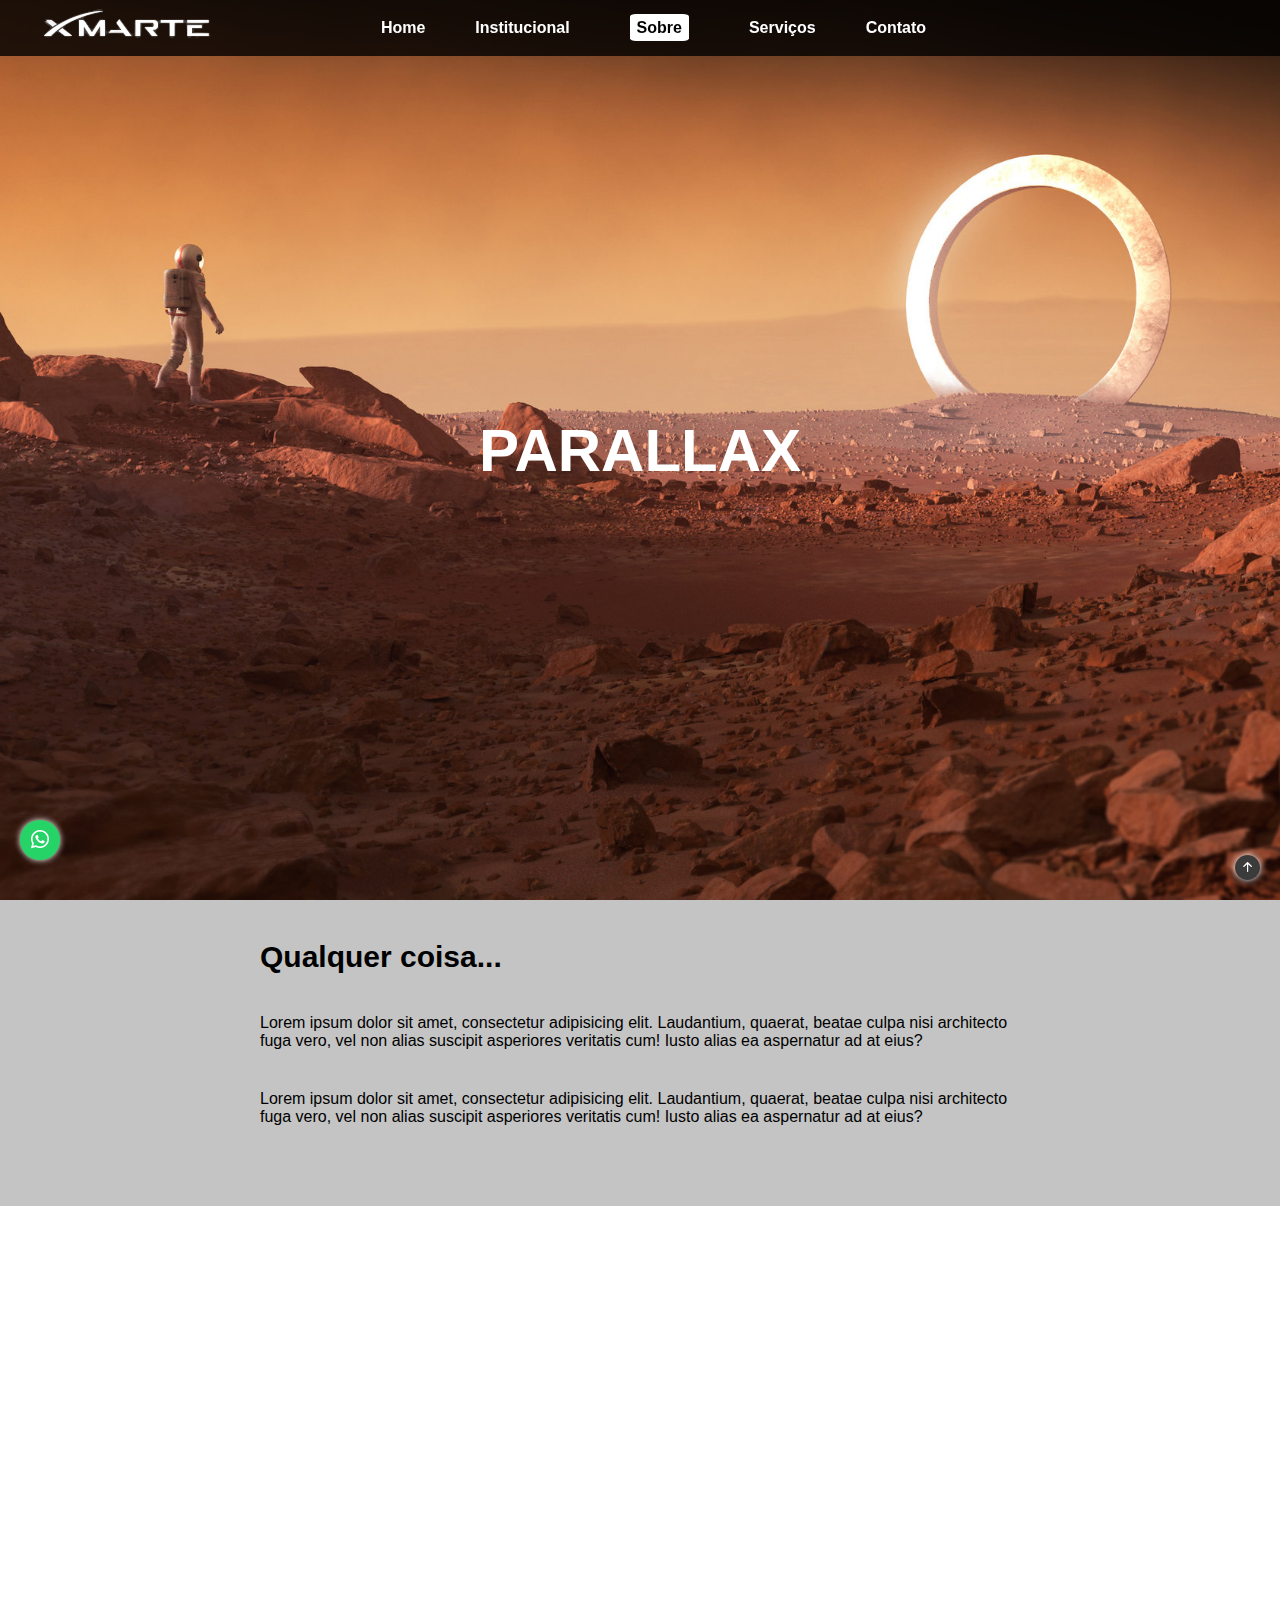
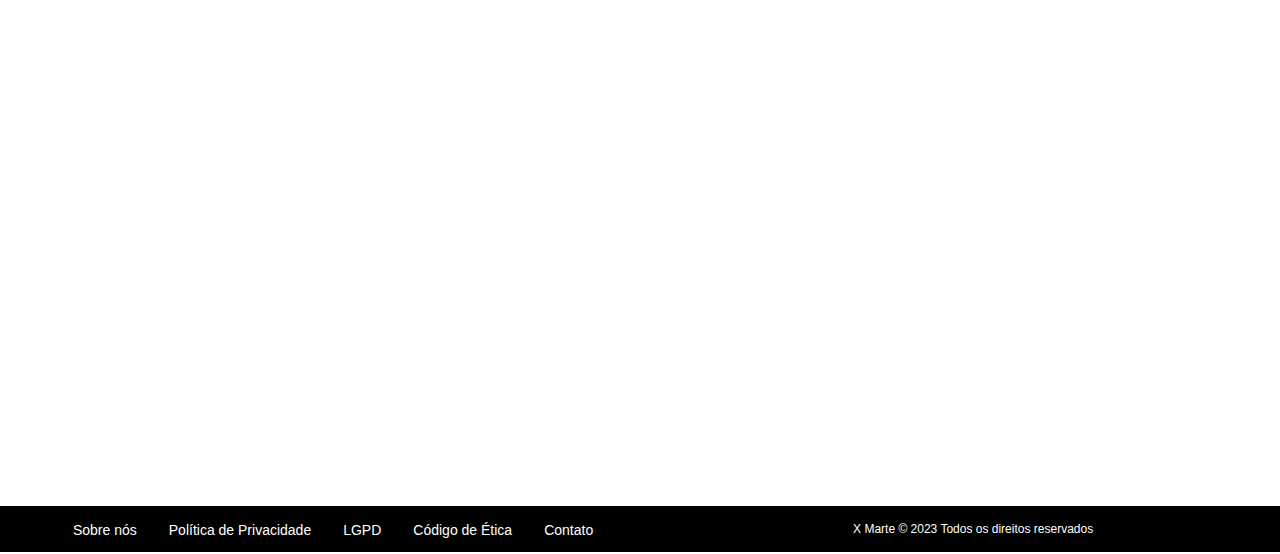
<file: proceed/sobre.html>
<!DOCTYPE html>
<html lang="pt-br">
<head>
    <meta charset="UTF-8">
    <meta name="viewport" content="width=device-width, initial-scale=1.0">
    <title>X Marte | sobre</title>


    <link rel="stylesheet" href="https://cdnjs.cloudflare.com/ajax/libs/font-awesome/6.4.2/css/all.min.css" integrity="sha512-z3gLpd7yknf1YoNbCzqRKc4qyor8gaKU1qmn+CShxbuBusANI9QpRohGBreCFkKxLhei6S9CQXFEbbKuqLg0DA==" crossorigin="anonymous" referrerpolicy="no-referrer" />


    <link rel="stylesheet" href="styles.css">
    <link rel="stylesheet" href="css/style_back_to_top.css">
    <link rel="stylesheet" href="css/style_footer.css">
    <link rel="stylesheet" href="css/style_whats.css">

    <link rel="stylesheet" href="https://cdn.jsdelivr.net/npm/bootstrap-icons@1.11.1/font/bootstrap-icons.css">


    
</head>

<body>
    <nav class="navbar" class="#">
          <div class="logo">
            <a href="index.html"><img src="img/logo.png"></a>
          </div>
          <ul class="nav-links">
            <li><a href="index.html">Home</a></li>
            <li><a href="institucional.html">Institucional</a></li>
            <li><a href="sobre.html" class="selected">Sobre</a></li>
            <li><a href="servicos.html">Serviços</a></li>
            <li><a href="contato.html">Contato</a></li>
        </ul>
    </nav>
  
    <div class="wrapper" id="topo">
      <main>

          <section class="module parallax parallax-1">
              <h1>Parallax</h1>
          </section>

          <section class="module content">
              <div class="container">
                  <h2>Qualquer coisa...</h2>
                  <p>Lorem ipsum dolor sit amet, consectetur adipisicing elit. Laudantium, quaerat, beatae culpa nisi architecto fuga vero, vel non alias suscipit asperiores veritatis cum! Iusto alias ea aspernatur ad at eius?</p>
                  <p>Lorem ipsum dolor sit amet, consectetur adipisicing elit. Laudantium, quaerat, beatae culpa nisi architecto fuga vero, vel non alias suscipit asperiores veritatis cum! Iusto alias ea aspernatur ad at eius?</p>    
              </div>
          </section>

          <section class="module parallax parallax-2">
              <h1>qualquer texto aqui...</h1>
          </section>
      </main>

  </div>
    

  <footer class="footer">
    <div id="footer_content">
        <ul class="footer-list">                
            <li>
                <a href="#" class="footer-link">Sobre nós</a>
            </li>
            <li>
                <a href="politica_de_privacidade.html" class="footer-link">Política de Privacidade</a>
            </li>
            <li>
              <a href="#" class="footer-link">LGPD</a>
            </li>
            <li>
              <a href="#" class="footer-link">Código de Ética</a>
            </li>
            <li>
                <a href="#" class="footer-link">Contato</a>
            </li>
        </ul>              
    </div>

    <div id="footer_contacts">
      <div id="footer_social_media">
        <a href="#" class="footer-link" id="instagram"><i class="fa-brands fa-instagram"></i></a>

        <a href="#" class="footer-link" id="linkedin"><i class="fa-brands fa-linkedin-in"></i></a>

        <a href="#" class="footer-link" id="youtube"><i class="fa-brands fa-youtube"></i></a>        
      </div>
    </div>
    

    <div id="footer-copywhite">
        X Marte
        &#169
        2023
        Todos os direitos reservados
    </div>


    <div data-anima="scroll">
      <a href="#topo">
        <div class="topo">
          <i class="bi bi-arrow-up-short" style="font-size: 20px; background-color: rgb(59, 59, 59);  border-radius: 50px;"></i>         
        </div>            
      </a>   
    </div>  
    
    <div>
      <a href="#">
        <div class="whats">
          <i class="bi bi-whatsapp" style="font-size: 18px; background-color: rgb(37 211 102);"></i>
        </div>           
      </a>
    </div>
    




</footer>
 
<script src="js/legenda-voltar-topo.js"></script>


<script type="module" src="script.js"></script>
   
</body>
</html>
</file>
<file: styles.css>
/* Estilos gerais */
* {
    margin: 0;
    padding: 0;
    box-sizing: border-box;
    scroll-behavior: smooth;
}

body {
    font-family: Arial, sans-serif;
}



/* Estilos da barra de navegação (navbar) */

#content_nav{
    display: flex;
    justify-content: space-evenly;
    align-items: center;
    background-color: rgb(19, 21, 24);
    font-size: 14px;
}

.navbar {
    display: flex;
    justify-content: space-evenly;
    align-items: center;
    background-color: rgba(0, 0, 0, 0.8) !important;
    position: fixed !important;
    top: 0;
    left: 0;
    width: 100%;
    z-index: 100;
   
}

.logo a {
    color: white;
    text-decoration: none;
    font-weight: bold;
}

.nav-links li {
    color: white;
    font-size: 16px;
}

/* interatividade da navbar inicio*/

.nav-links a.selected{
    background-color: white;
    color: black;
    padding: 5px 7px;
    border-radius: 10px;
    transition: border-radius 5s;
    margin: 0 20px;
}

.nav-links {
    text-decoration: none;
    list-style: none;
    display: flex;
    align-items: center;
    margin: 0 auto;
}


.nav-links a {
    padding-left: 10px;
    padding-right: 10px;
    text-decoration: none;
    color: white;
    font-weight:bold ;
    transition: all 250ms linear;
}


.nav-links a:hover{
    text-align: center;
    padding: 5px 7px;
    border-radius: 10px;
    margin-right: 20px;
    text-decoration: none;
    background-color: rgb(255, 255, 255);
    color: rgb(0, 0, 0);

}

.nav-links a:active{
    transition: all 100ms;
    font-size: small;
    background-color: rgb(157, 157, 157);
}

#sign_nav{
    display: flex;
}

.sign_in{
    display: flex;
    align-items: center;
    padding-right: 10px;
    text-decoration: none;
    font-size: 12px;
    color: white;
    cursor: pointer;
    transition: color 0.5s;

}

.sign_in:hover{
    color: rgb(125, 133, 144);
}


.sign_up{
    padding: 10px;
    display: flex;
    background-color: #e04a18;
    border-radius: 20px;
    color: #fff;
    font-size: 14px;
    cursor: pointer;
    transition: background-color 0.5s;
    z-index: 1;
}

.sign_up:hover{
    background-color: #822d11da;
}



/*Interatividade da navbar fim*/

/*Parallax início*/
h1, h2, h3, h4, h5, h6{
    font-weight: 900;
    color: black;
}

.wrapper{
    width: 100%;
    margin: 0 auto;
}

main{
    display: block;
    background-color: white;
}

.container{
    width: 100%;
    max-width: 760px;
    margin: 0 auto;
    padding: 0 0px;
}

section.module p{
    margin-bottom: 40px;
}

section.module:last-child{
    margin-bottom: 0;
}

section.module h2{
    margin-bottom: 40px;
    font-size: 30px;
}

section.module.content{
    padding: 40px 0;
    background-color: rgb(196, 196, 196);
}

section.module.parallax{
    display: flex;
    flex-direction: column;
    justify-content: center;
    height: 100vh !important;
    width: 100%;
    position: relative;
    overflow: hidden;
    background-position: 50% 50%;
    background-repeat: no-repeat;
    background-attachment: fixed;
    background-size: cover;
}

section.module.parallax-1{
    background-image: url(img/image-asset.jpeg);
}

section.module.parallax-2{
    background-image: url(img/robosinhodopix.png);
}

section.module.parallax-3{
    background-image: url(img/marte.jpg);
}

section.module.parallax h1{
    color: #fff;
    text-align: center;
    font-size: 60px;
    z-index: 50;
    text-transform: uppercase;
}
/*Parallax fim*/

/*Legenda voltar ao topo início*/


/*Legenda voltar ao topo fim*/

/*footer inicio*/

footer{
    width: 100%;
    color: black;
}

#footer_content {
    background-color: black;
    display: flex;
    justify-content: center;
    padding-top: 1rem;
    font-size: 14px;
}

.footer-list{
    display: flex;
    list-style: none;       
}

.footer-list .footer-link{
    color: white;
    text-decoration: none;
    padding: 1rem;
}


#footer_social_media{
    display: flex;   
    justify-content: center;
    background-color: black;
}

#footer_social_media .footer-link{
    padding-left: 20px;
    color: white;
}

#footer-copywhite{
    display: flex;
    justify-content: center;
    background-color: black;
    color: white;
    font-size: 12px;
    padding: 1rem;
    padding-left: 70px;
    font-weight: 100;
}


/*voltar ao topo*/

.topo{  
    background: white;
    color: black;
    position: fixed;
    bottom: 20px;
    right: -500px;
    bottom: 45px;
    height: 35px;
    width: 35px;
    border-radius: 50%;
    display: flex;
    align-items: center;
    justify-content: center;
    transition: .10s all;
}

.show-button .topo{
    right: 20px;
    transition: .10s all;

}

/*footer fim*/



/* CSS para todas as telas */
.navbar {
    display: flex;
    justify-content: space-between;
    align-items: center;
}

.menu-toggle {
    display: none;
}

.nav-links {
    display: flex;
    list-style: none;
}

/* CSS para telas pequenas */
@media only screen and (max-width: 600px) {
    .menu-toggle {
        display: block;
    }

    .menu-toggle input {
        display: none;
    }

    .menu-toggle span {
        display: block;
        width: 25px;
        height: 3px;
        background: #fff;
        margin: 5px auto;
    }

    .nav-links {
        display: none;
        flex-direction: column;
        align-items: center;
    }

    .nav-links li {
        margin: 10px 0;
    }

    .menu-toggle input:checked ~ .nav-links {
        display: flex;
    }
}


/* CSS para telas pequenas */
@media only screen and (max-width: 600px) {
    .container {
        max-width: 540px;
    }

    #title_form h2 {
        font-size: 18px; /* ajuste conforme necessário */
    }

    #data_form input {
        font-size: 14px; /* ajuste conforme necessário */
    }
}

/* CSS para telas médias */
@media only screen and (min-width: 601px) and (max-width: 1024px) {
    .container {
        max-width: 720px;
    }

    #title_form h2 {
        font-size: 24px; /* ajuste conforme necessário */
    }

    #data_form input {
        font-size: 16px; /* ajuste conforme necessário */
    }
}

/* CSS para telas grandes */
@media only screen and (min-width: 1025px) {
    .container {
        max-width: 960px;
    }

    #title_form h2 {
        font-size: 30px; /* ajuste conforme necessário */
    }

    #data_form input {
        font-size: 18px; /* ajuste conforme necessário */
    }
}

/* CSS para todas as telas */
footer {
    width: 100%;
    display: flex;
    flex-direction: column;
    align-items: center;
    text-align: center;
}

#img_footer img {
    max-width: 100%;
    height: auto;
}

#link_footer {
    display: flex;
    flex-direction: column;
    align-items: center;
}

#link_footer a {
    margin: 5px 0;
}

#copy {
    margin: 10px 0;
}

/* CSS para telas pequenas */
@media only screen and (max-width: 600px) {
    #link_footer a {
        font-size: 14px; /* ajuste conforme necessário */
    }

    #copy a {
        font-size: 12px; /* ajuste conforme necessário */
    }
}

/* CSS para telas médias */
@media only screen and (min-width: 601px) and (max-width: 1024px) {
    #link_footer a {
        font-size: 16px; /* ajuste conforme necessário */
    }

    #copy a {
        font-size: 14px; /* ajuste conforme necessário */
    }
}

/* CSS para telas grandes */
@media only screen and (min-width: 1025px) {
    #link_footer {
        flex-direction: row;
        justify-content: center;
    }

    #link_footer a {
        margin: 0 10px;
        font-size: 18px; /* ajuste conforme necessário */
    }

    #copy a {
        font-size: 16px; /* ajuste conforme necessário */
    }
}
</file>
<file: css/style_back_to_top.css>
.topo{  
    background: rgb(59, 59, 59);
    color: rgb(255, 255, 255);
    position: fixed;
    bottom: 20px;
    right: -500px;
    bottom: 20px;
    height: 25px;
    width: 25px;
    border-radius: 50%;
    display: flex;
    align-items: center;
    justify-content: center;
    transition: .50s all;
    box-shadow: 0px 0px 7px rgb(255, 255, 255);
}

.show-button .topo{
    right: 20px;
    transition: .50s all;

}
</file>
<file: css/style_footer.css>
#content_footer{
    display: flex;
    justify-content: space-evenly;
    align-items: center;
    position: relative;
    width: 100%;
    height: 200px;
    background-color: rgb(19, 21, 24);
    border-top: 2px solid;
    border-image: linear-gradient(to left, rgb(19, 21, 24),#e04a18) 1 0 0 0;
    
}

#link_footer{
    display: flex;
    flex-direction: column;
    justify-items: center;
    align-items: center;
}

#link_footer h2{
    text-decoration: none;
    color:  rgb(125, 133, 144);
    font-size: 15px;
    padding-bottom: 15px;
}

#link_footer ul{
    display: flex;
    flex-direction: column;
}

#link_footer ul a{
    text-decoration: none;
    color:  rgb(125, 133, 144);
    font-size: 12px;
    padding-bottom: 8px;
}

#link_footer ul a:hover{
    color:  rgb(186, 190, 197);
}

#subtitle{
    width: 100%;
    position: relative;
    bottom: 0;
    display: flex;
    justify-content: space-around;
    background-color: rgb(30, 37, 46);
    height: 50px;
}

#copy {
    align-self: center;
    
}

#copy ul a{
    font-size: 11px;
    text-decoration: none;
    color: rgb(125, 133, 144);
    padding-right: 15px;
}

#copy ul a:hover{
    color:  rgb(186, 190, 197);
}



#icons_footer{
    align-self: center;
}

#icons_footer i{
    font-size: 17px;
    color:  rgb(125, 133, 144);
    padding-right: 10px;
}

#icons_footer i:hover{
    color: #e04a18;
}
</file>
<file: css/style_form.css>
section img {
    
    width: 100%;
    height: 100%;
    object-fit: cover; /* isso fará com que a imagem cubra toda a seção */
}


#data_form input{
    display: block;
    padding: 10px 5px 10px 5px;
    width: 355px;
    border-radius: 4px 4px 4px 4px;
    border: none;
    margin-bottom: 5px;
    
}

#button{
    padding: 10px 0px 0px 200px;
    width: 355px;

}

.button_form{
    font-family: sora,Sans-serif;
    font-size: 1.125em;
    font-weight: 900;
    letter-spacing: 0;
    border-radius: 4px 4px 4px 4px;
    padding: 1.5em;
    width: 355px;
    background-color: #822d11;
    border: none;
    color: white;
    justify-content: center;
    cursor: pointer;

}

/* CSS para todas as telas */
#form {
    color: white;
    background-color: black;   
    left: 0px;
    bottom: 146px;
    width: 100%;
    height: auto; /* alterado para auto para se adaptar ao conteúdo */
    padding: 20px; /* adicionado padding para espaço interno */
}

section img {
    width: 100%; /* alterado para 100% para se adaptar à largura do contêiner */
    height: auto; /* alterado para auto para manter a proporção da imagem */
    -webkit-mask-image: linear-gradient(to right, transparent 10%, black 100%);
}

#title_form, #data_form, #button {
    width: 100%; /* alterado para 100% para se adaptar à largura do contêiner */
    max-width: 355px; /* adicionado max-width para limitar a largura */
    margin: 0 auto; /* adicionado margin para centralizar */
}

#title_form h2, #data_form input, .button_form {
    width: 100%; /* alterado para 100% para se adaptar à largura do contêiner */
}

/* CSS para telas pequenas */
@media only screen and (max-width: 600px) {
    #title_form h2 {
        font-size: 1.5em; /* ajuste conforme necessário */
    }

    #data_form input, .button_form {
        font-size: 0.875em; /* ajuste conforme necessário */
    }
}

/* CSS para telas médias */
@media only screen and (min-width: 601px) and (max-width: 1024px) {
    #title_form h2 {
        font-size: 1.75em; /* ajuste conforme necessário */
    }

    #data_form input, .button_form {
        font-size: 1em; /* ajuste conforme necessário */
    }
}

/* CSS para telas grandes */
@media only screen and (min-width: 1025px) {
    #title_form h2 {
        font-size: 2em; /* ajuste conforme necessário */
    }

    #data_form input, .button_form {
        font-size: 1.125em; /* ajuste conforme necessário */
    }
}
</file>
<file: css/style_whats.css>
.whats{  
    background: rgb(37 211 102);
    color: rgb(255, 255, 255);
    position: fixed;
    bottom: 20px;
    left: 20px;
    bottom: 40px;
    height: 40px;
    width: 40px;
    border-radius: 50%;
    display: flex;
    align-items: center;
    justify-content: center;
    transition: .50s all;
    box-shadow: 0px 0px 6px rgb(255, 255, 255);
    padding: 5px;
}
</file>
<file: css/sign_modal.css>
.modal-container{
    width: 100vw;
    height: 100vh;
    position: fixed;
    top: 0;
    left: 0;
    background-color: #0000003f;
    backdrop-filter: blur(5px);
    z-index: 999;
    align-items: center;
    justify-content: center;
    display: none;
    
}

.modal{
    width: 60%;
    min-width:600px;
    min-height: 400px;
    display: flex;
    background-color: #ffffff3f;
    backdrop-filter: blur(1px);
    border-radius: 10px;
    box-shadow: 0 1px 10px rgba(255, 255, 255, 0.171), 0 1px 5px rgba(253, 253, 253, 0.144);
}

.fechar{
    position: absolute;
    top: -10px;
    right: -10px;
    width: 30px;
    height: 30px;
    border-radius: 50%;
    border: none;
    background-color: #fff;
    color: #ff0000;
    font-weight: 700;
    font-size: 14pt;
    cursor: pointer;
}

.modal h1{
    margin-bottom: 20px;
}

@keyframes animate-modal {
    from{
        opacity: 0;
        transform: translate3d(0, -20px, 0);
    }

    to{
        opacity: 1;
        transform: translate3d(0, 0, 0);
    }
}

.modal-container.mostrar{
    display: flex;
}

.mostrar .modal{
    animation: animate-modal .3s;
}


#sign_{
    display: flex;
    flex-direction: column;
    justify-content: center;
    align-items: center;
    width: 50%;
    min-width: 200px;
    min-height: 500px;
    background-color: #ffffff;
    backdrop-filter: blur(10px);
    border-radius: 10px 0 0 10px;
    padding: 30px;
    
}

#sign_ input{
    padding-left: 10px;
    margin-bottom: 10px;
    height: 35px;
    width: 250px;
    border: none;
    border-radius: 3px;
    background-color: rgba(202, 201, 201, 0.438);
    
}

textarea:focus, input:focus, select:focus {
    outline: 0;
}


#sign_ a{
    text-decoration: none;
    color:  rgb(125, 133, 144);
    margin: 10px;
}

#sign_ a:hover{
    color:  rgb(79, 87, 99);
}


#sign_ button{
    background-color: #e04a18;
    color: white;
    height: 50px;
    width: 200px;
    margin-top: 10px;
    padding: 5px;
    border: none;
    border-radius: 10px;
    cursor: pointer;
}

#sign_ button:hover{
    background-color: #b13912;
}

#sign_ button span{
    font-size: 15px;
    font-weight: bold;
}

#hello{
    display: flex;
    flex-direction: column;
    justify-content: center;
    align-items: center;
    width: 50%;
    min-width: 200px;
    min-height: 500px;
    background: linear-gradient(to bottom, #e04a18, #6d2107);
    border-radius: 0px 10px 10px 0px;
    padding: 30px;    
}

#hello p{
    color: #fff;
    margin: 30px;
}

#hello h1{
    color: #fff;
}


#hello button{
    background-color: #ffffffec;
    color: #e04a18;
    height: 50px;
    width: 200px;
    margin-top: 10px;
    padding: 5px;
    border: none;
    border-radius: 10px;
    cursor: pointer;
}

#hello button span{
    font-size: 15px;
    font-weight: bold;
}

#hello button:hover{
    background-color: #ffffff;
}
</file>
<file: proceed/styles.css>
/* Estilos gerais */
* {
    margin: 0;
    padding: 0;
    box-sizing: border-box;
    scroll-behavior: smooth;
}

body {
    font-family: Arial, sans-serif;
}



/* Estilos da barra de navegação (navbar) */
.navbar {
    background-color: rgba(0, 0, 0, 0.8) !important;
    position: fixed !important;
    top: 0;
    left: 0;
    width: 100%;
    z-index: 100;
    display: flex;
   padding-right: 125px;
}

.logo a {
    display: flex;
    color: white;
    text-decoration: none;
    font-weight: bold;
    padding-left: 20%;
}

.nav-links li {
    
    color: white;
    font-size: 16px;
    padding-right: 30px;
}

/* interatividade da navbar inicio*/

.nav-links a.selected{
    background-color: white;
    color: black;
    padding: 5px 7px;
    border-radius: 10%;
    margin: 0 20px;
}

.nav-links {
    text-decoration: none;
    list-style: none;
    display: flex;
    align-items: center;
    margin: 0 auto;
}


.nav-links a {
    padding-left: 10px;
    padding-right: 10px;
    text-decoration: none;
    color: white;
    font-weight:bold ;
    transition: all 250ms linear;
}


.nav-links a:hover{
    text-align: center;
    padding: 5px 7px;
    border-radius: 10%;
    margin-right: 20px;
    text-decoration: none;
    background-color: rgb(255, 255, 255);
    color: rgb(0, 0, 0);

}

.nav-links a:active{
    transition: all 100ms;
    font-size: small;
    background-color: rgb(157, 157, 157);
}

/*Interatividade da navbar fim*/

/*Parallax início*/
h1, h2, h3, h4, h5, h6{
    font-weight: 900;
    color: black;
}

.wrapper{
    width: 100%;
    margin: 0 auto;
}

main{
    display: block;
    background-color: white;
}

.container{
    width: 100%;
    max-width: 760px;
    margin: 0 auto;
    padding: 0 0px;
}

section.module p{
    margin-bottom: 40px;
}

section.module:last-child{
    margin-bottom: 0;
}

section.module h2{
    margin-bottom: 40px;
    font-size: 30px;
}

section.module.content{
    padding: 40px 0;
    background-color: rgb(196, 196, 196);
}

section.module.parallax{
    display: flex;
    flex-direction: column;
    justify-content: center;
    height: 100vh !important;
    width: 100%;
    position: relative;
    overflow: hidden;
    background-position: 50% 50%;
    background-repeat: no-repeat;
    background-attachment: fixed;
    background-size: cover;
}

section.module.parallax-1{
    background-image: url(img/image-asset.jpeg);
}

section.module.parallax-2{
    background-image: url(img/robosinhodopix.png);
}

section.module.parallax-3{
    background-image: url(img/marte.jpg);
}

section.module.parallax h1{
    color: #fff;
    text-align: center;
    font-size: 60px;
    z-index: 50;
    text-transform: uppercase;
}
/*Parallax fim*/

/*Legenda voltar ao topo início*/


/*Legenda voltar ao topo fim*/

/*footer inicio*/

footer{
    width: 100%;
    color: black;
}

#footer_content {
    background-color: black;
    display: flex;
    justify-content: center;
    padding-top: 1rem;
    font-size: 14px;
}

.footer-list{
    display: flex;
    list-style: none;       
}

.footer-list .footer-link{
    color: white;
    text-decoration: none;
    padding: 1rem;
}


#footer_social_media{
    display: flex;   
    justify-content: center;
    background-color: black;
}

#footer_social_media .footer-link{
    padding-left: 20px;
    color: white;
}

#footer-copywhite{
    display: flex;
    justify-content: center;
    background-color: black;
    color: white;
    font-size: 12px;
    padding: 1rem;
    padding-left: 70px;
    font-weight: 100;
}


/*voltar ao topo*/

.topo{  
    background: white;
    color: black;
    position: fixed;
    bottom: 20px;
    right: -500px;
    bottom: 45px;
    height: 35px;
    width: 35px;
    border-radius: 50%;
    display: flex;
    align-items: center;
    justify-content: center;
    transition: .10s all;
}

.show-button .topo{
    right: 20px;
    transition: .10s all;

}

/*footer fim*/
</file>
<file: proceed/css/style_back_to_top.css>
.topo{  
    background: rgb(59, 59, 59);
    color: rgb(255, 255, 255);
    position: fixed;
    bottom: 20px;
    right: -500px;
    bottom: 20px;
    height: 25px;
    width: 25px;
    border-radius: 50%;
    display: flex;
    align-items: center;
    justify-content: center;
    transition: .50s all;
    box-shadow: 0px 0px 7px rgb(255, 255, 255);
}

.show-button .topo{
    right: 20px;
    transition: .50s all;

}
</file>
<file: proceed/css/style_footer.css>
#icons_footer{
    display: flex;
    justify-content:center;
    bottom: 106px;
    width: 100%;
    background-color: black;
    color: white;
    border-top: 3px solid;
    border-image: linear-gradient(to left, #000000,#822d11) 1 0 0 0; 
}

#icons_footer i{
    padding: 15px;
}


footer{    
    display: flex;
    justify-content: space-evenly; 
    background-color: black;    
    bottom: 38px;
    width: 100%;
}

#img_footer{
    display: flex;
    justify-content: center;
}

#link_footer{
    display: flex;
    justify-items: center;
    align-items: center;
}

#link_footer a{
    text-decoration: none;
    color: white;
    padding: 5px;
}



#copy{   
    display: flex;
    justify-content: center;
    text-decoration: none; 
         
}

#copy ul{
    display: flex;
    justify-content: center;
    padding: 0px;
   
      
}

#copy ul a{
    color: white;
    text-decoration: none;      
}

#john{
    display: flex;
    justify-content:center;
    background-color: black;
    color: white;
    bottom: 0;
    width: 100%;
}

#john a{
    text-decoration: none;
    color: rgb(66, 66, 66);
    padding: 10px;
}
</file>
<file: proceed/css/style_form.css>
#form{
    color: white;
    background-color: black;   
    left: 0px;
    bottom: 146px;
    width: 100%;
    height: 35rem;       
}

section img{
    position: absolute;
    width: 70%;
    height: 35rem;
    right: 0px; 
    -webkit-mask-image: linear-gradient(to right, transparent 10%, black 100%);
}

#title_form{
    padding: 100px 0px 0px 200px;
    width: 500px;
}

#title_form h2{
    font-size: 2em; 
    margin-bottom: 10px;
    color: #ffffff;
    width: 355px;
    

}

#data_form{
    padding: 10px 0px 0px 200px;
    width: 355px;
    
}

#data_form input{
    display: block;
    padding: 10px 5px 10px 5px;
    width: 355px;
    border-radius: 4px 4px 4px 4px;
    border: none;
    margin-bottom: 5px;
    
}

#button{
    padding: 10px 0px 0px 200px;
    width: 355px;
    

}

.button_form{
    font-family: sora,Sans-serif;
    font-size: 1.125em;
    width: 355px;
    font-weight: 900;
    letter-spacing: 0;
    border-radius: 4px 4px 4px 4px;
    padding: 1.5em;
    width: 355px;
    background-color: #822d11;
    border: none;
    color: white;

}
</file>
<file: proceed/css/style_whats.css>
.whats{  
    background: rgb(37 211 102);
    color: rgb(255, 255, 255);
    position: fixed;
    bottom: 20px;
    left: 20px;
    bottom: 40px;
    height: 40px;
    width: 40px;
    border-radius: 50%;
    display: flex;
    align-items: center;
    justify-content: center;
    transition: .50s all;
    box-shadow: 0px 0px 6px rgb(255, 255, 255);
    padding: 5px;
}
</file>
